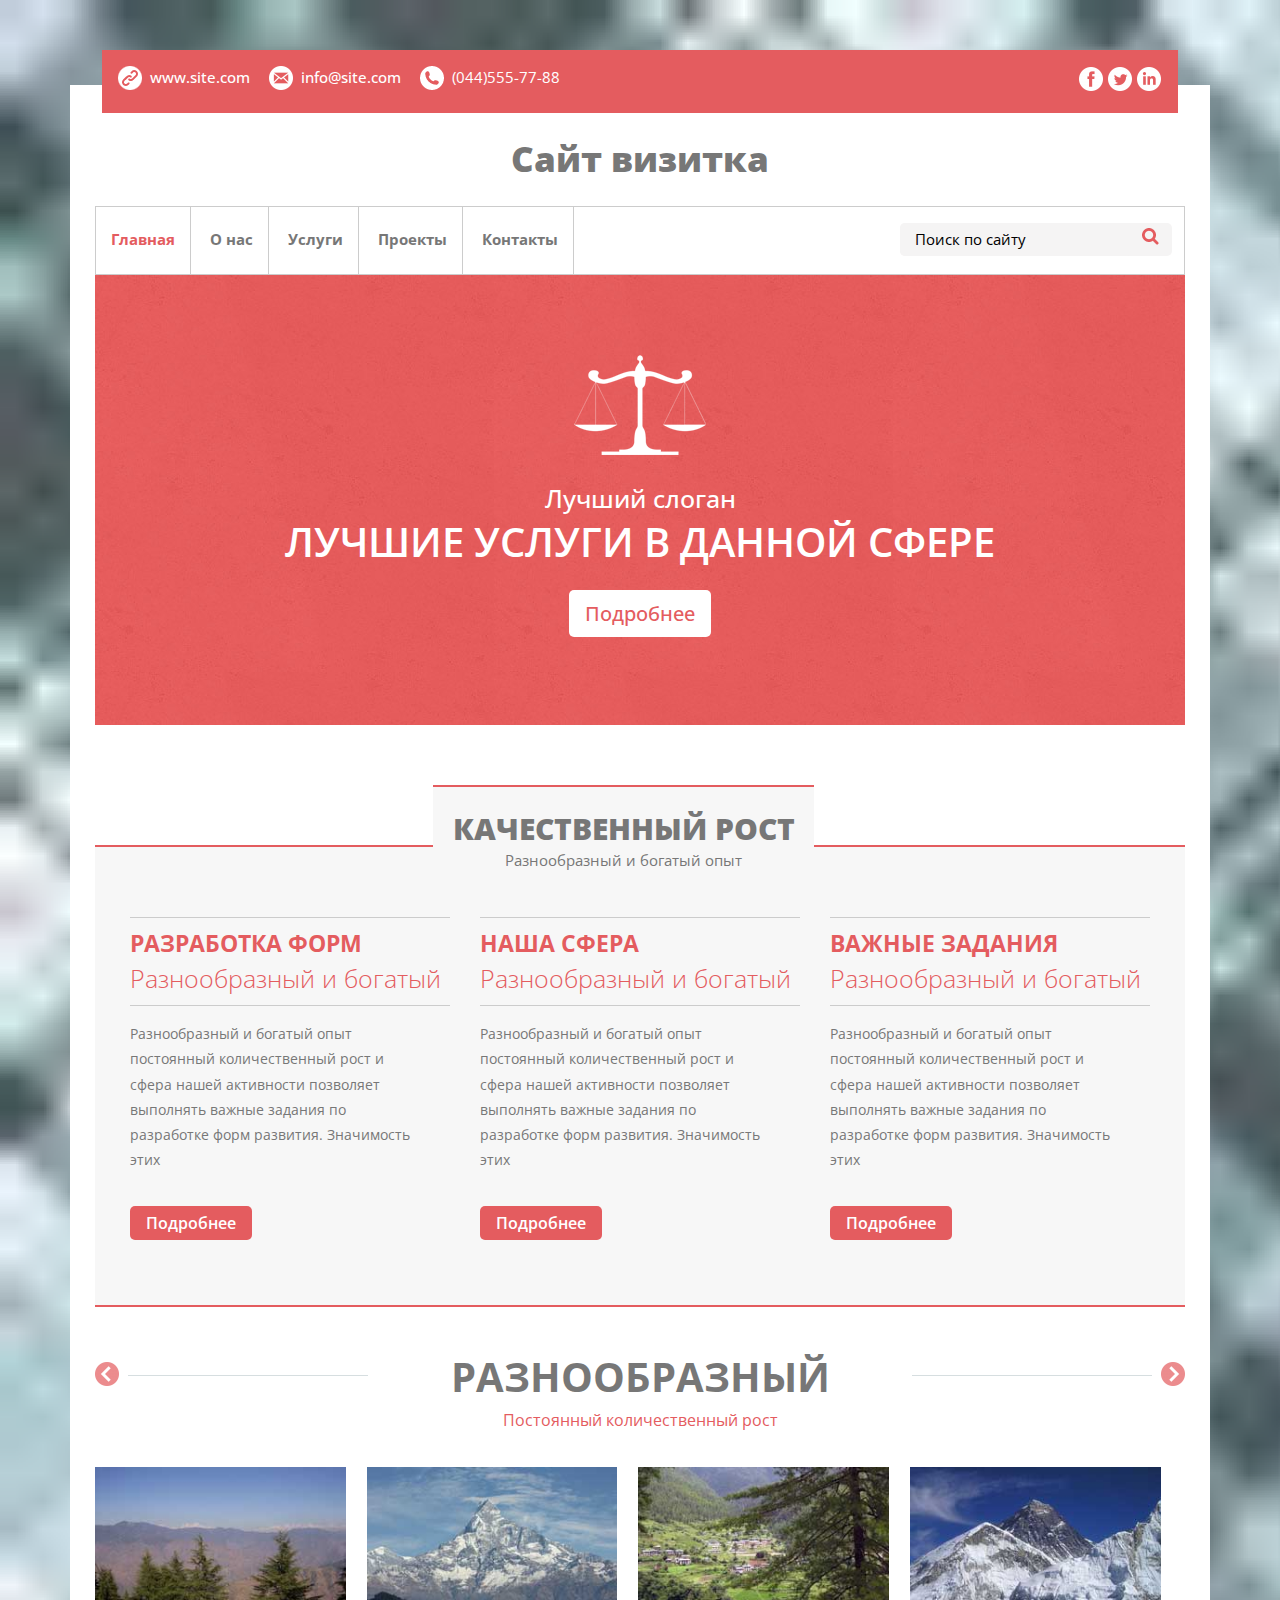
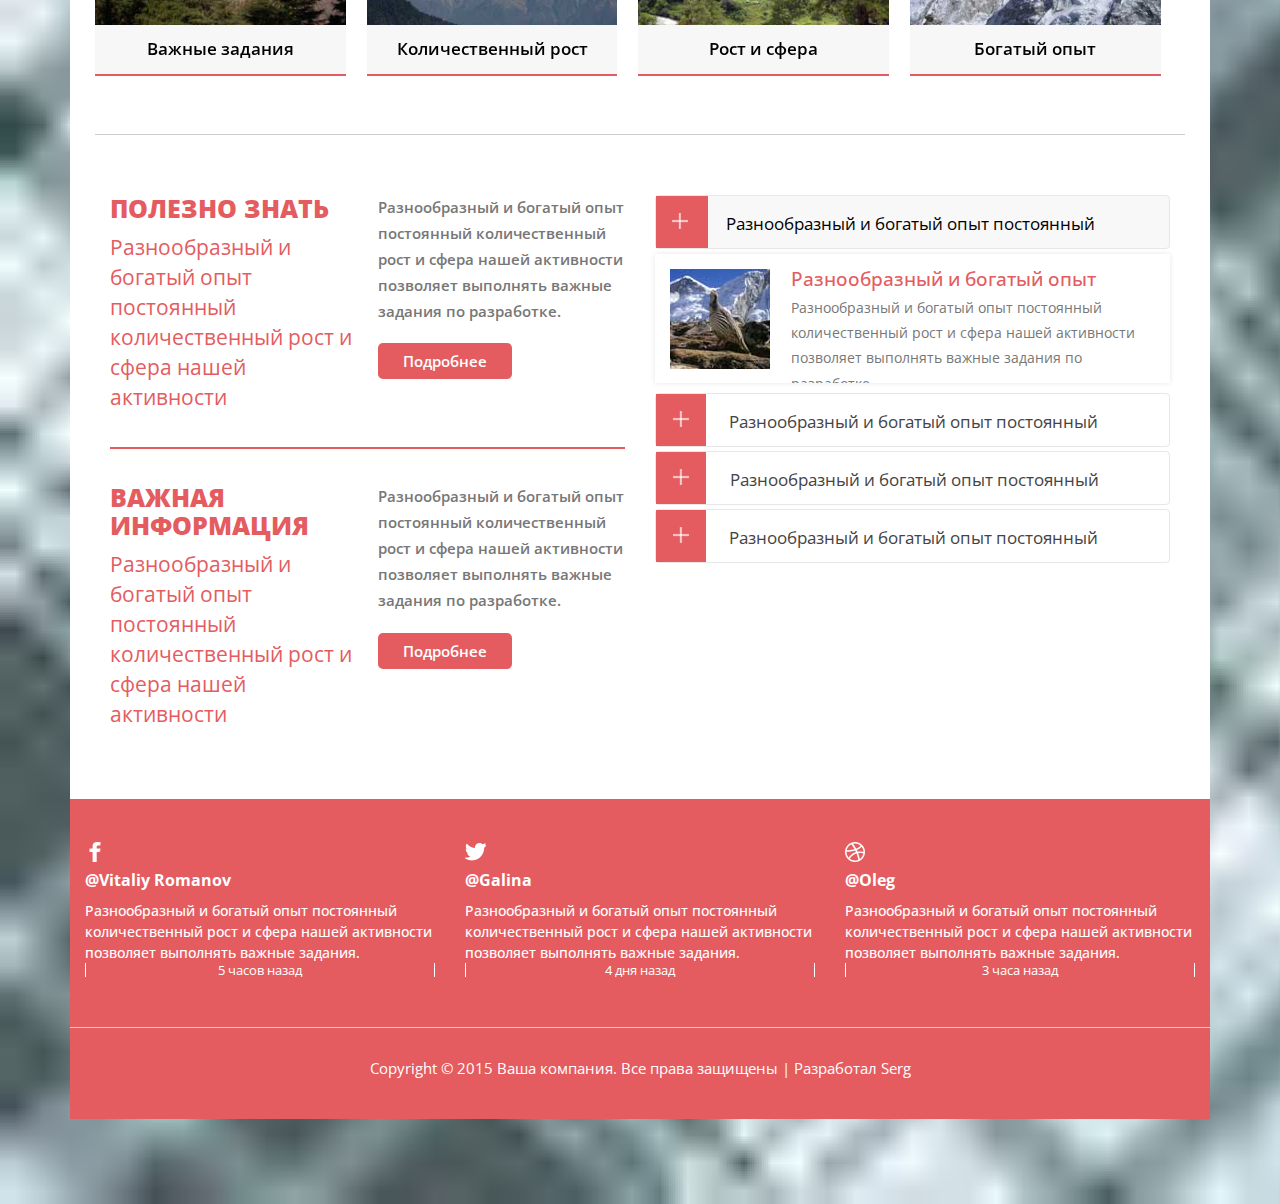
<file: index.html>
<!DOCTYPE HTML>
<html>
<head>
    <title>Сайт визитка</title>
    <meta name="viewport" content="width=device-width, initial-scale=1">
    <meta http-equiv="Content-Type" content="text/html; charset=utf-8"/>
    <meta name="author" content="Serg Sychyk"/>
    <link rel="icon" type="image/png" href="images/favicon.png">
    <link href="css/bootstrap.css" rel="stylesheet" type="text/css" media="all">
    <link href="css/style.css" rel="stylesheet" type="text/css" media="all"/>
    <link href='//fonts.googleapis.com/css?family=Open+Sans:300italic,400italic,600italic,700italic,800italic,400,300,600,700,800' rel='stylesheet' type='text/css'>
</head>
<body>
<div class="mother-grid">
    <div class="container">
        <div class="temp-padd">
            <div class="top-strip">
                <div class="address">
                    <ul>
                        <li><a href="#"><span class="link"> </span>www.site.com</a></li>
                        <li><a href="mailto:info@site.com"><span class="mes"> </span>info@site.com</a></li>
                        <li><span class="ph"> </span>(044)555-77-88</li>
                    </ul>
                </div>
                <div class="social-icons">
                    <ul>
                        <li><a href="#"> <span class="w-f"> </span></a></li>
                        <li><a href="#"> <span class="w-tw"> </span></a></li>
                        <li><a href="#"> <span class="w-in"> </span></a></li>
                    </ul>
                </div>
                <div class="clearfix"></div>
            </div>
            <div class="title-main">
                <a href="index.html"><h1>Сайт визитка</h1></a>
            </div>
            <div class="header">
                <div class="navg">
                    <span class="menu"> <img src="images/icon.png" alt=""/></span>
                    <ul class="res">
                        <li><a class="active" href="index.html">Главная</a></li>
                        <li><a href="about.html">О нас</a></li>
                        <li><a href="services.html">Услуги</a></li>
                        <li><a href="project.html">Проекты</a></li>
                        <li><a href="contact.html">Контакты</a></li>
                    </ul>
                </div>
                <div class="search">
                    <input type="text" value="Поиск по сайту" onfocus="this.value = '';"
                           onblur="if (this.value == '') {this.value = 'Поиск по сайту';}"/>
                    <input type="submit" value=""/>
                </div>
                <div class="clearfix"></div>
            </div>
            <div class="banner">
                <img src="images/logo.png" alt=""/>

                <h3>Лучший слоган</h3>

                <h2>ЛУЧШИЕ УСЛУГИ В ДАННОЙ СФЕРЕ</h2>

                <div class="banner-button">
                    <a href="#">Подробнее</a>
                </div>
            </div>
            <div class="nuncdig">
                <div class="nuncdig-main">
                    <div class="nunc-top">
                        <h3>КАЧЕСТВЕННЫЙ РОСТ</h3>

                        <p>Разнообразный и богатый опыт</p>
                    </div>
                    <div class="nunc-bott">
                        <div class="col-md-4 nunc-bott-grid">
                            <div class="headind-text">
                                <h3>РАЗРАБОТКА ФОРМ</h3>
                                <h4>Разнообразный и богатый</h4>
                            </div>
                            <p>Разнообразный и богатый опыт постоянный количественный рост и сфера нашей активности
                                позволяет выполнять важные задания по разработке форм развития. Значимость этих</p>

                            <div class="nunc-bwn">
                                <a href="#">Подробнее</a>
                            </div>
                        </div>
                        <div class="col-md-4 nunc-bott-grid">
                            <div class="headind-text">
                                <h3>НАША СФЕРА</h3>
                                <h4>Разнообразный и богатый</h4>
                            </div>
                            <p>Разнообразный и богатый опыт постоянный количественный рост и сфера нашей активности
                                позволяет выполнять важные задания по разработке форм развития. Значимость этих</p>

                            <div class="nunc-bwn">
                                <a href="#">Подробнее</a>
                            </div>
                        </div>
                        <div class="col-md-4 nunc-bott-grid">
                            <div class="headind-text">
                                <h3>ВАЖНЫЕ ЗАДАНИЯ</h3>
                                <h4>Разнообразный и богатый</h4>
                            </div>
                            <p>Разнообразный и богатый опыт постоянный количественный рост и сфера нашей активности
                                позволяет выполнять важные задания по разработке форм развития. Значимость этих</p>

                            <div class="nunc-bwn">
                                <a href="#">Подробнее</a>
                            </div>
                        </div>
                        <div class="clearfix"></div>
                    </div>
                </div>
            </div>
            <div id="top" class="callbacks_container">
                <div class="molli">
                    <div class="molli-top">
                        <span class="line-x"> </span>
                        <span class="line-y"> </span>

                        <h3>РАЗНООБРАЗНЫЙ</h3>

                        <p>Постоянный количественный рост</p>
                    </div>
                    <ul class="rslides" id="slider4">
                        <li>
                            <div class="molli-grids">
                                <img src="images/gd1.jpg" alt=""/>

                                <div class="molli-text">
                                    <h4>Важные задания</h4>
                                </div>
                            </div>
                            <div class="molli-grids">
                                <img src="images/gd2.jpg" alt=""/>

                                <div class="molli-text">
                                    <h4>Количественный рост</h4>
                                </div>
                            </div>
                            <div class="molli-grids">
                                <img src="images/gd3.jpg" alt=""/>

                                <div class="molli-text">
                                    <h4>Рост и сфера</h4>
                                </div>
                            </div>
                            <div class="molli-grids">
                                <img src="images/gd4.jpg" alt=""/>

                                <div class="molli-text">
                                    <h4>Богатый опыт</h4>
                                </div>
                            </div>
                        </li>
                        <li>
                            <div class="molli-grids">
                                <img src="images/gd2.jpg" alt=""/>

                                <div class="molli-text">
                                    <h4>Опыт постоянный</h4>
                                </div>
                            </div>
                            <div class="molli-grids">
                                <img src="images/gd3.jpg" alt=""/>

                                <div class="molli-text">
                                    <h4>Рост и сфера</h4>
                                </div>
                            </div>
                            <div class="molli-grids">
                                <img src="images/gd4.jpg" alt=""/>

                                <div class="molli-text">
                                    <h4>Богатый опыт</h4>
                                </div>
                            </div>
                            <div class="molli-grids">
                                <img src="images/gd1.jpg" alt=""/>

                                <div class="molli-text">
                                    <h4>Количественный рост</h4>
                                </div>
                            </div>
                        </li>
                        <li>
                            <div class="molli-grids">
                                <img src="images/gd3.jpg" alt=""/>

                                <div class="molli-text">
                                    <h4>Рост и сфера</h4>
                                </div>
                            </div>
                            <div class="molli-grids">
                                <img src="images/gd4.jpg" alt=""/>

                                <div class="molli-text">
                                    <h4>Богатый опыт</h4>
                                </div>
                            </div>
                            <div class="molli-grids">
                                <img src="images/gd1.jpg" alt=""/>

                                <div class="molli-text">
                                    <h4>Количественный рост</h4>
                                </div>
                            </div>
                            <div class="molli-grids">
                                <img src="images/gd2.jpg" alt=""/>

                                <div class="molli-text">
                                    <h4>Рост и сфера</h4>
                                </div>
                            </div>
                        </li>
                    </ul>
                </div>
                <div class="clearfix"></div>
            </div>
            <div class="clearfix"></div>
            <div class="info-grid">
                <div class="info-grid-main">
                    <div class="col-md-6 info-grid-left">
                        <div class="info-left-top">
                            <div class="info-heading">
                                <h3>ПОЛЕЗНО ЗНАТЬ</h3>

                                <p>Разнообразный и богатый опыт постоянный количественный рост и сфера нашей
                                    активности</p>
                            </div>
                            <div class="info-para">
                                <p>Разнообразный и богатый опыт постоянный количественный рост и сфера нашей активности
                                    позволяет выполнять важные задания по разработке. </p>

                                <div class="info-bwn">
                                    <a href="#">Подробнее</a>
                                </div>
                            </div>
                            <div class="clearfix"></div>
                        </div>
                        <div class="info-left-bottom">
                            <div class="info-heading">
                                <h3>ВАЖНАЯ ИНФОРМАЦИЯ</h3>

                                <p>Разнообразный и богатый опыт постоянный количественный рост и сфера нашей
                                    активности</p>
                            </div>
                            <div class="info-para">
                                <p>Разнообразный и богатый опыт постоянный количественный рост и сфера нашей активности
                                    позволяет выполнять важные задания по разработке. </p>

                                <div class="info-bwn">
                                    <a href="#">Подробнее</a>
                                </div>
                            </div>
                            <div class="clearfix"></div>
                        </div>
                    </div>
                    <div class="col-md-6 info-grid-right">
                        <div class="menu_vertical">
                            <section class="accordation_menu">
                                <div>
                                    <input id="label-1" name="lida" type="radio" checked/>
                                    <label for="label-1" id="item1"><i class="ferme"> </i><span class="m_5">Разнообразный и богатый опыт постоянный</span><i
                                            class="icon-plus-sign i-right1"></i><i class="icon-minus-sign i-right2"></i></label>

                                    <div class="content1" id="a1">
                                        <ul class="news_list">
                                            <li class="sml-img"></li>
                                            <li class="date_desc">
                                                <h3>Разнообразный и богатый опыт</h3>

                                                <p>Разнообразный и богатый опыт постоянный количественный рост и сфера
                                                    нашей активности
                                                    позволяет выполнять важные задания по разработке.</p>
                                            </li>
                                            <div class="clearfix"></div>
                                        </ul>
                                    </div>
                                </div>
                                <div>
                                    <input id="label-2" name="lida" type="radio"/>
                                    <label for="label-2" id="item2"><i class="icon-leaf" id="i2"></i>Разнообразный и
                                        богатый опыт постоянный<i class="icon-plus-sign i-right1"></i><i
                                                class="icon-minus-sign i-right2"></i></label>

                                    <div class="content1" id="a2">
                                        <ul class="news_list">
                                            <li class="sml-img"></li>
                                            <li class="date_desc">
                                                <h3>Разнообразный и богатый опыт</h3>

                                                <p>Разнообразный и богатый опыт постоянный количественный рост и сфера
                                                    нашей активности
                                                    позволяет выполнять важные задания по разработке.</p>
                                            </li>
                                            <div class="clearfix"></div>
                                        </ul>
                                    </div>
                                </div>
                                <div>
                                    <input id="label-3" name="lida" type="radio"/>
                                    <label for="label-3" id="item3"><i class="icon-trophy" id="i3"></i>Разнообразный и
                                        богатый опыт постоянный<i class="icon-plus-sign i-right1"></i><i
                                                class="icon-minus-sign i-right2"></i></label>

                                    <div class="content1" id="a3">
                                        <ul class="news_list">
                                            <li class="sml-img"></li>
                                            <li class="date_desc">
                                                <h3>Разнообразный и богатый опыт</h3>

                                                <p>Разнообразный и богатый опыт постоянный количественный рост и сфера
                                                    нашей активности
                                                    позволяет выполнять важные задания по разработке.</p>
                                            </li>
                                            <div class="clearfix"></div>
                                        </ul>
                                    </div>
                                </div>
                                <div>
                                    <input id="label-4" name="lida" type="radio"/>
                                    <label for="label-4" id="item4"><i class="icon-trophy" id="i4"></i>Разнообразный и
                                        богатый опыт постоянный<i class="icon-plus-sign i-right1"></i><i
                                                class="icon-minus-sign i-right2"></i></label>

                                    <div class="content1" id="a4">
                                        <ul class="news_list">
                                            <li class="sml-img"></li>
                                            <li class="date_desc">
                                                <h3>Разнообразный и богатый опыт</h3>

                                                <p>Разнообразный и богатый опыт постоянный количественный рост и сфера
                                                    нашей активности
                                                    позволяет выполнять важные задания по разработке.</p>
                                            </li>
                                            <div class="clearfix"></div>
                                        </ul>
                                    </div>
                                </div>
                        </div>
                    </div>
                    <div class="clearfix"></div>
                </div>
            </div>
        </div>
        <div class="footer">
            <div class="footer-main">
                <div class="footer-top">
                    <div class="col-md-4 footer-grid"><img src="images/ftr-fa.png" alt=""/><a href="#"><h3>@Vitaliy
                        Romanov</h3></a>

                        <p>Разнообразный и богатый опыт постоянный количественный рост и сфера нашей активности
                            позволяет выполнять важные задания.</p>
                        <h4>5 часов назад</h4>
                    </div>
                    <div class="col-md-4 footer-grid">
                        <img src="images/tw.png" alt=""/>
                        <a href="#"><h3>@Galina</h3></a>

                        <p>Разнообразный и богатый опыт постоянный количественный рост и сфера нашей активности
                            позволяет выполнять важные задания.</p>
                        <h4>4 дня назад</h4>
                    </div>
                    <div class="col-md-4 footer-grid">
                        <img src="images/drib.png" alt=""/>
                        <a href="#"><h3>@Oleg</h3></a>

                        <p>Разнообразный и богатый опыт постоянный количественный рост и сфера нашей активности
                            позволяет выполнять важные задания.</p>
                        <h4>3 часа назад</h4>
                    </div>
                    <div class="clearfix"></div>
                </div>
                <div class="footer-bottom">
                    <p>Copyright © 2015 Ваша компания. Все права защищены | Разработал <a
                            href="http://sychyk.com">Serg</a></p>
                </div>
            </div>
        </div>
    </div>
</div>
<script src="js/jquery.min.js"></script>
<script src="js/js.js"></script>
<script type="text/javascript" src="js/move-top.js"></script>
<script type="text/javascript" src="js/easing.js"></script>
<script src="js/responsiveslides.min.js"></script>
</body>
</html>
</file>
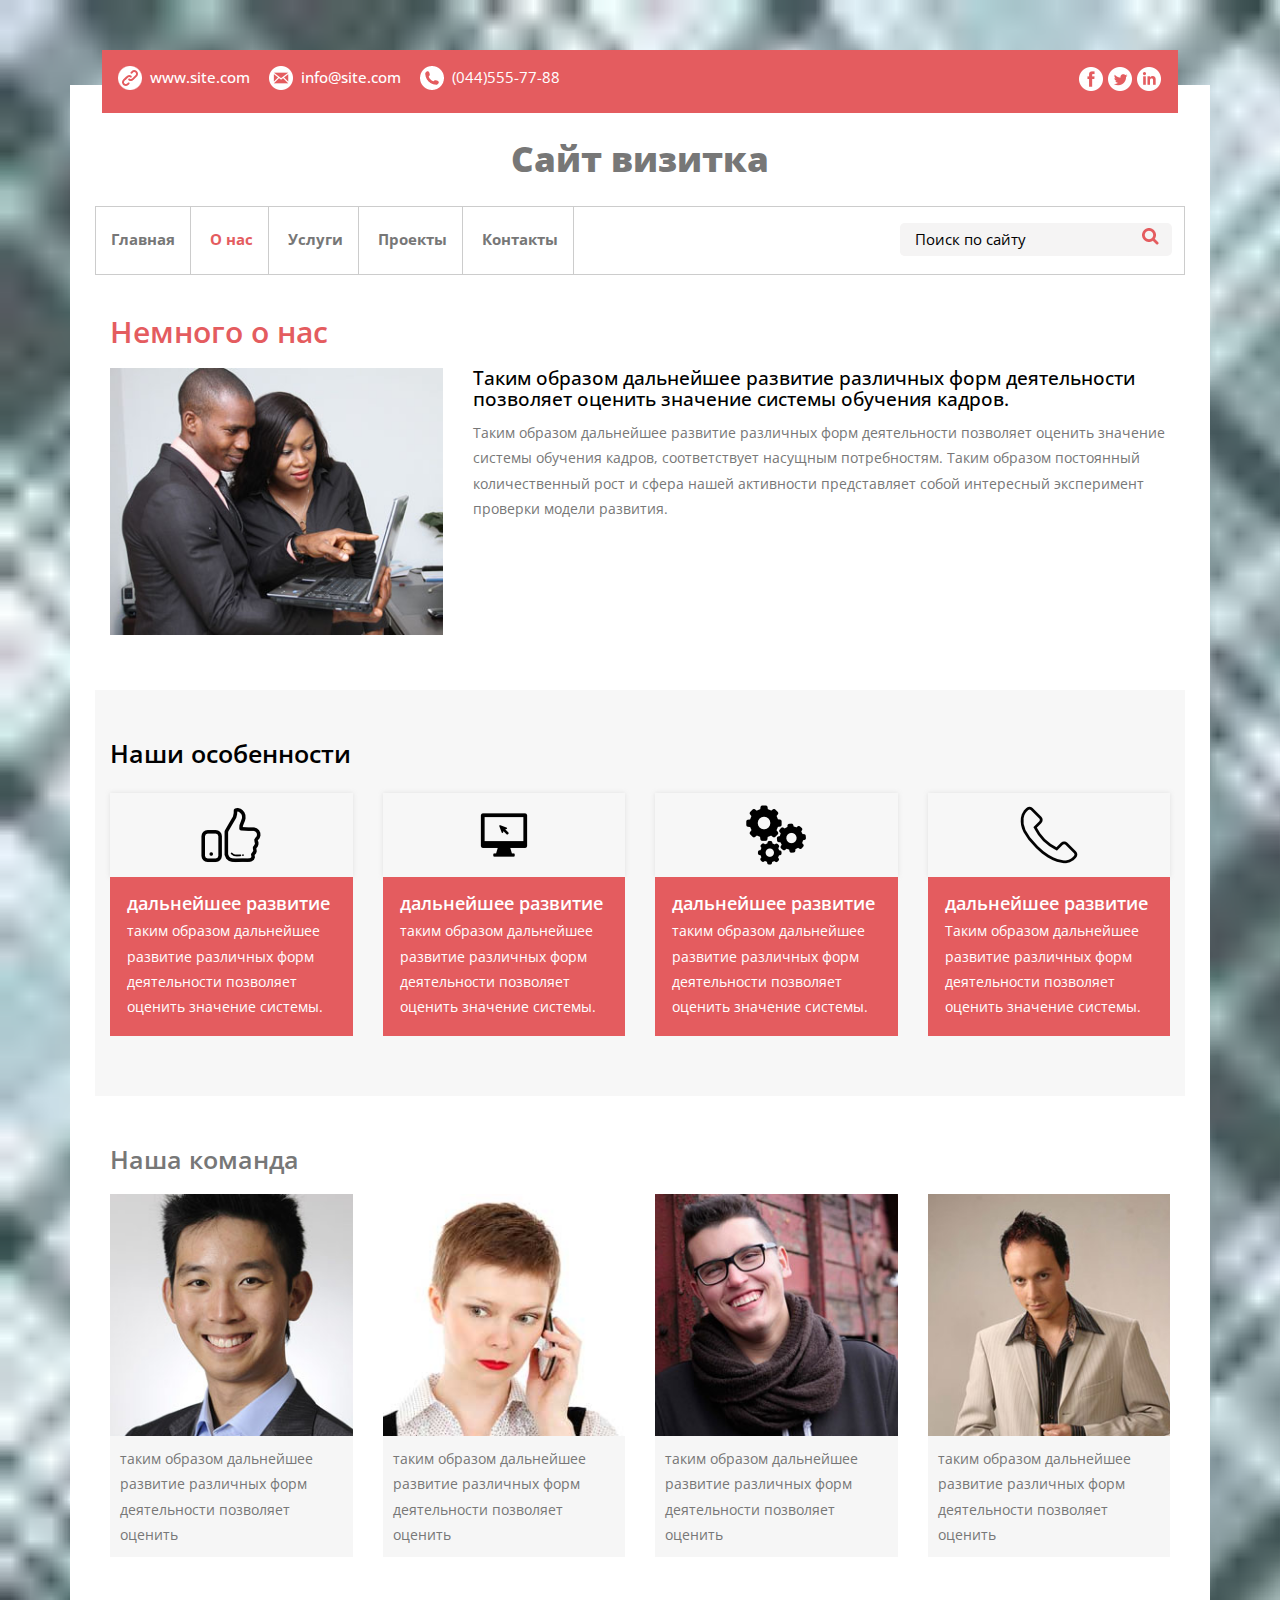
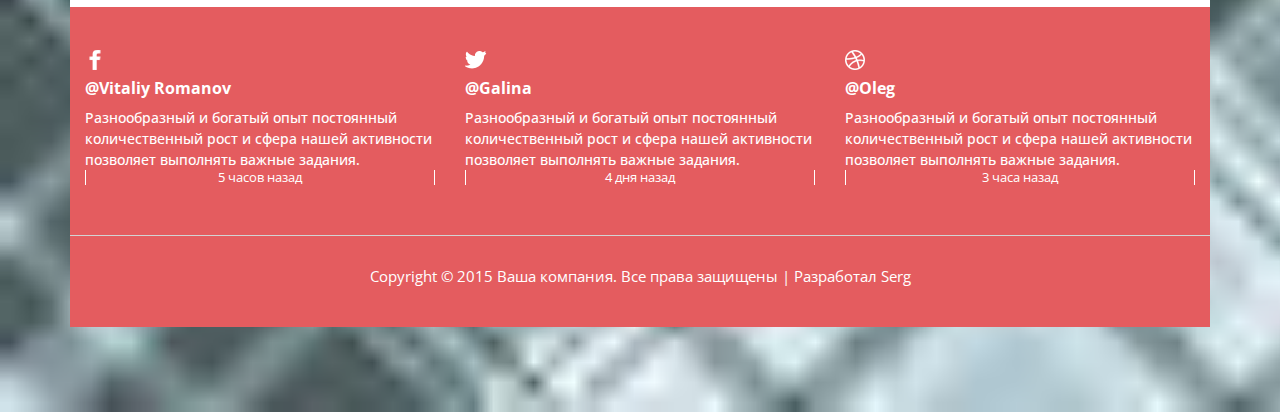
<file: about.html>
<!DOCTYPE HTML>
<html>
<head>
    <title>О нас | Сайт визитка</title>
    <meta name="viewport" content="width=device-width, initial-scale=1">
    <meta http-equiv="Content-Type" content="text/html; charset=utf-8"/>
    <meta name="author" content="Serg Sychyk"/>
    <link rel="icon" type="image/png" href="images/favicon.png">
    <link href="css/bootstrap.css" rel="stylesheet" type="text/css" media="all">
    <link href="css/style.css" rel="stylesheet" type="text/css" media="all"/>
    <link href='//fonts.googleapis.com/css?family=Open+Sans:300italic,400italic,600italic,700italic,800italic,400,300,600,700,800'
          rel='stylesheet' type='text/css'>
</head>
<body>
<div class="mother-grid">
    <div class="container">
        <div class="temp-padd">
            <div class="top-strip">
                <div class="address">
                    <ul>
                        <li><a href="#"><span class="link"> </span>www.site.com</a></li>
                        <li><a href="mailto:info@site.com"><span class="mes"> </span>info@site.com</a></li>
                        <li><span class="ph"> </span>(044)555-77-88</li>
                    </ul>
                </div>
                <div class="social-icons">
                    <ul>
                        <li><a href="#"> <span class="w-f"> </span></a></li>
                        <li><a href="#"> <span class="w-tw"> </span></a></li>
                        <li><a href="#"> <span class="w-in"> </span></a></li>
                    </ul>
                </div>
                <div class="clearfix"></div>
            </div>
            <div class="title-main">
                <a href="index.html"><h1>Сайт визитка</h1></a>
            </div>
            <div class="header">
                <div class="navg">
                    <span class="menu"> <img src="images/icon.png" alt=""/></span>
                    <ul class="res">
                        <li><a href="index.html">Главная</a></li>
                        <li><a class="active" href="about.html">О нас</a></li>
                        <li><a href="services.html">Услуги</a></li>
                        <li><a href="project.html">Проекты</a></li>
                        <li><a href="contact.html">Контакты</a></li>
                    </ul>
                </div>
                <div class="search">
                    <input type="text" value="Поиск по сайту" onfocus="this.value = '';"
                           onblur="if (this.value == '') {this.value = 'Поиск по сайту';}"/>
                    <input type="submit" value=""/>
                </div>
                <div class="clearfix"></div>
            </div>
            <div class="about">
                <div class="about-top">
                    <h3>Немного о нас</h3>

                    <div class="col-md-4 abouttop-left">
                        <a href="#"><img src="images/ab.jpg" alt=""/></a>
                    </div>
                    <div class="col-md-8 abouttop-right">
                        <h4><a href="#">Таким образом дальнейшее развитие различных форм деятельности позволяет оценить
                            значение системы обучения кадров.</a></h4>

                        <p>Таким образом дальнейшее развитие различных форм деятельности позволяет оценить значение
                            системы обучения кадров, соответствует насущным потребностям. Таким образом постоянный
                            количественный рост и сфера нашей активности представляет собой интересный эксперимент
                            проверки модели развития.</p>
                    </div>
                    <div class="clearfix"></div>
                </div>
                <div class="about-bottom">
                    <h3>Наши особенности</h3>

                    <div class="col-md-3 about-grids">
                        <div class="abgrid-top">
                            <img src="images/like.png" alt=""/>
                        </div>
                        <div class="abgrid-bottm">
                            <h4>дальнейшее развитие</h4>

                            <p>таким образом дальнейшее развитие различных форм деятельности позволяет оценить значение
                                системы.</p>
                        </div>
                    </div>
                    <div class="col-md-3 about-grids">
                        <div class="abgrid-top">
                            <img src="images/monitor.png" alt=""/>
                        </div>
                        <div class="abgrid-bottm">
                            <h4>дальнейшее развитие</h4>

                            <p>таким образом дальнейшее развитие различных форм деятельности позволяет оценить значение
                                системы.</p>
                        </div>
                    </div>
                    <div class="col-md-3 about-grids">
                        <div class="abgrid-top">
                            <img src="images/setting.png" alt=""/>
                        </div>
                        <div class="abgrid-bottm">
                            <h4>дальнейшее развитие</h4>

                            <p>таким образом дальнейшее развитие различных форм деятельности позволяет оценить значение
                                системы.</p>
                        </div>
                    </div>
                    <div class="col-md-3 about-grids">
                        <div class="abgrid-top">
                            <img src="images/call.png" alt=""/>
                        </div>
                        <div class="abgrid-bottm">
                            <h4>дальнейшее развитие</h4>

                            <p>Таким образом дальнейшее развитие различных форм деятельности позволяет оценить значение
                                системы.</p>
                        </div>
                    </div>
                    <div class="clearfix"></div>
                </div>
                <div class="clearfix"></div>
            </div>
            <div class="team">
                <h3>Наша команда</h3>

                <div class="col-md-3 team-grid">
                    <img src="images/t4.jpg" alt=""/>

                    <div class="team-bottom">
                        <p>таким образом дальнейшее развитие различных форм деятельности позволяет оценить</p>
                    </div>
                </div>
                <div class="col-md-3 team-grid">
                    <img src="images/t2.jpg" alt=""/>

                    <div class="team-bottom">
                        <p>таким образом дальнейшее развитие различных форм деятельности позволяет оценить</p>
                    </div>
                </div>
                <div class="col-md-3 team-grid">
                    <img src="images/t3.jpg" alt=""/>

                    <div class="team-bottom">
                        <p>таким образом дальнейшее развитие различных форм деятельности позволяет оценить</p>
                    </div>
                </div>
                <div class="col-md-3 team-grid">
                    <img src="images/t1.jpg" alt=""/>

                    <div class="team-bottom">
                        <p>таким образом дальнейшее развитие различных форм деятельности позволяет оценить</p>
                    </div>
                </div>
                <div class="clearfix"></div>
            </div>
        </div>
        <div class="footer">
            <div class="footer-main">
                <div class="footer-top">
                    <div class="col-md-4 footer-grid"><img src="images/ftr-fa.png" alt=""/><a href="#"><h3>@Vitaliy
                        Romanov</h3></a>

                        <p>Разнообразный и богатый опыт постоянный количественный рост и сфера нашей активности
                            позволяет выполнять важные задания.</p>
                        <h4>5 часов назад</h4>
                    </div>
                    <div class="col-md-4 footer-grid">
                        <img src="images/tw.png" alt=""/>
                        <a href="#"><h3>@Galina</h3></a>

                        <p>Разнообразный и богатый опыт постоянный количественный рост и сфера нашей активности
                            позволяет выполнять важные задания.</p>
                        <h4>4 дня назад</h4>
                    </div>
                    <div class="col-md-4 footer-grid">
                        <img src="images/drib.png" alt=""/>
                        <a href="#"><h3>@Oleg</h3></a>

                        <p>Разнообразный и богатый опыт постоянный количественный рост и сфера нашей активности
                            позволяет выполнять важные задания.</p>
                        <h4>3 часа назад</h4>
                    </div>
                    <div class="clearfix"></div>
                </div>
                <div class="footer-bottom">
                    <p>Copyright © 2015 Ваша компания. Все права защищены | Разработал <a
                            href="http://sychyk.com">Serg</a></p>
                </div>
            </div>
        </div>
    </div>
</div>
<script src="js/jquery.min.js"></script>
<script src="js/js.js"></script>
<script type="text/javascript" src="js/move-top.js"></script>
<script type="text/javascript" src="js/easing.js"></script>
<script src="js/responsiveslides.min.js"></script>
</body>
</html>
</file>
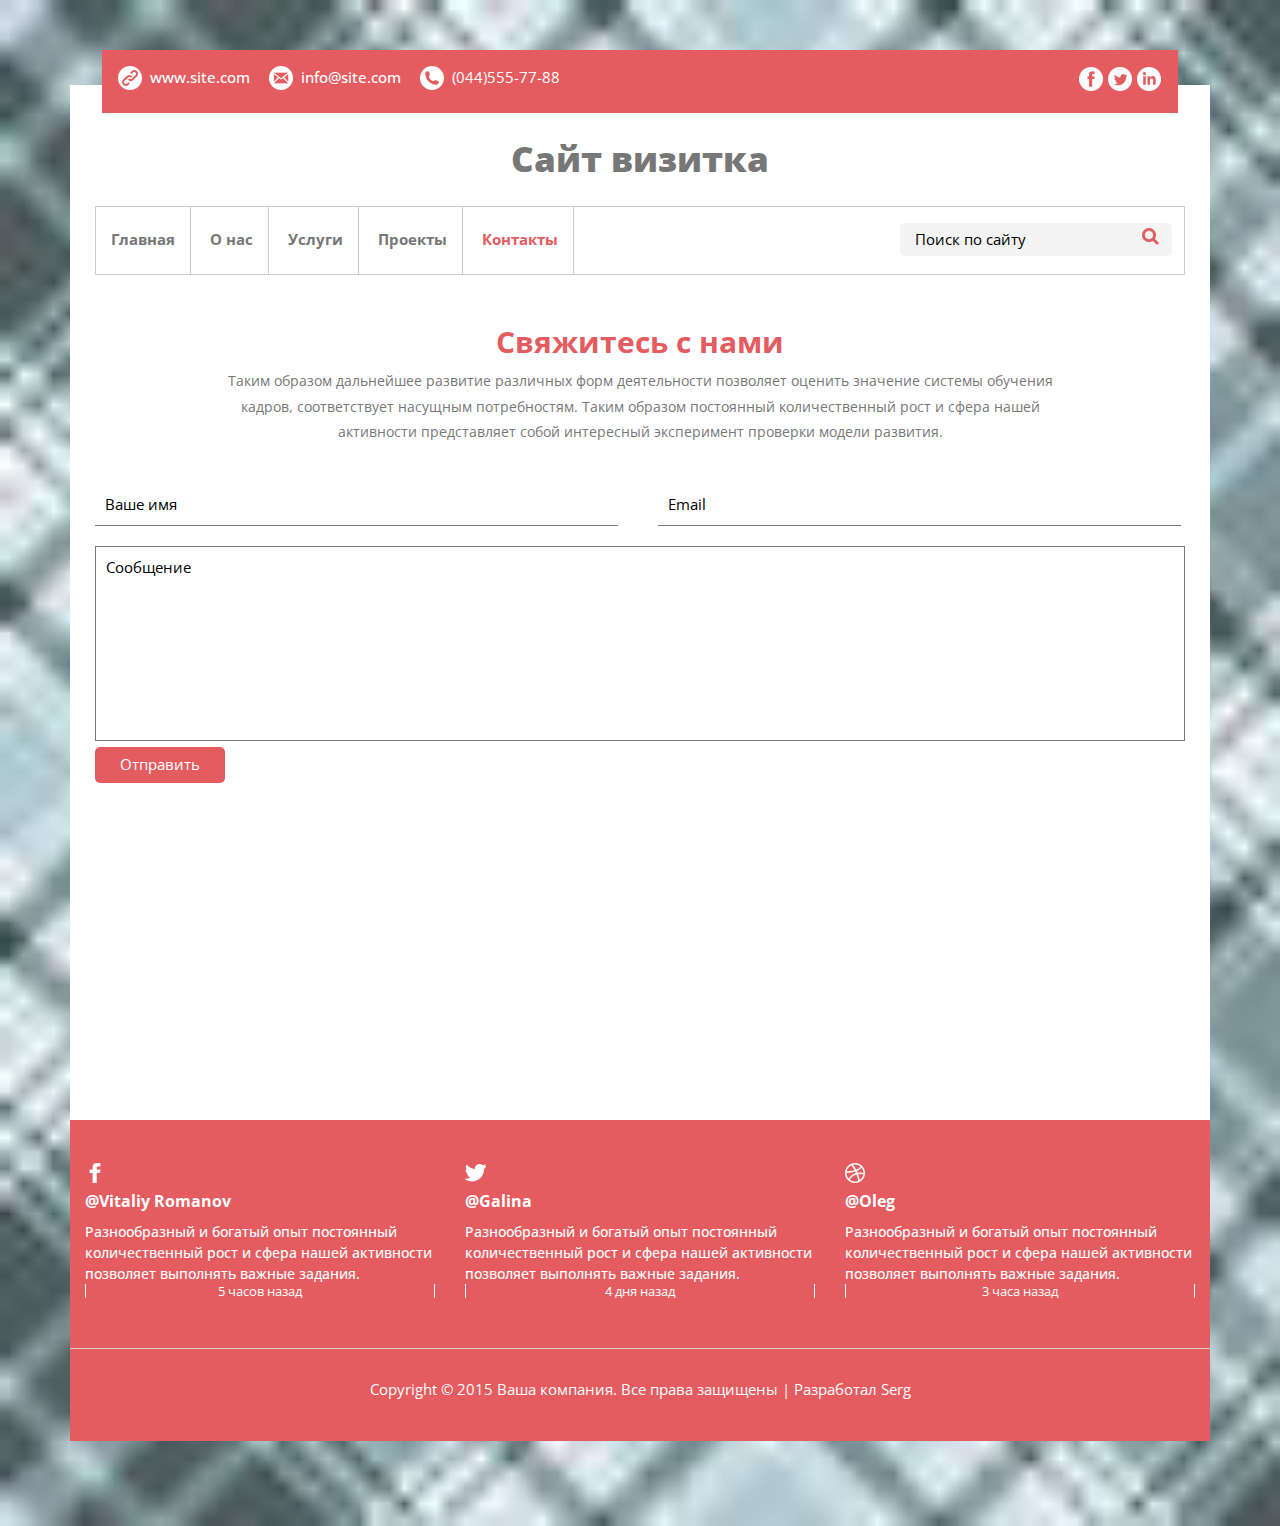
<file: contact.html>
<!DOCTYPE HTML>
<html>
<head>
	<title>Контакты | Сайт визитка</title>
	<meta name="viewport" content="width=device-width, initial-scale=1">
	<meta http-equiv="Content-Type" content="text/html; charset=utf-8"/>
	<meta name="author" content="Serg Sychyk"/>
	<link rel="icon" type="image/png" href="images/favicon.png">
	<link href="css/bootstrap.css" rel="stylesheet" type="text/css" media="all">
	<link href="css/style.css" rel="stylesheet" type="text/css" media="all"/>
	<link href='//fonts.googleapis.com/css?family=Open+Sans:300italic,400italic,600italic,700italic,800italic,400,300,600,700,800'
		  rel='stylesheet' type='text/css'>
</head>
<body>
<div class="mother-grid">
	<div class="container">
	  <div class="temp-padd">
		<div class="top-strip">
			<div class="address">
				<ul>
					<li><a href="#"><span class="link"> </span>www.site.com</a></li>
					<li><a href="mailto:info@site.com"><span class="mes"> </span>info@site.com</a></li>
					<li><span class="ph"> </span>(044)555-77-88</li>
				</ul>
			</div>
			<div class="social-icons">
				<ul>
					<li><a href="#"> <span class="w-f"> </span></a></li>
                   <li><a href="#"> <span class="w-tw"> </span></a></li>
                   <li><a href="#"> <span class="w-in"> </span></a></li>
				</ul>
			</div>
		  <div class="clearfix"> </div>
   </div>
<div class="title-main">
			<a href="index.html"><h1>Сайт визитка</h1></a>
</div>
<div class="header">
			<div class="navg">
				<span class="menu"> <img src="images/icon.png" alt=""/></span>
				<ul class="res">
					<li><a href="index.html">Главная</a></li>
					<li><a href="about.html">О нас</a></li>
					<li><a href="services.html">Услуги</a></li>
					<li><a href="project.html">Проекты</a></li>
					<li><a class="active" href="contact.html">Контакты</a></li>
				</ul>
			</div>
			<div class="search">
				<input type="text" value="Поиск по сайту" onfocus="this.value = '';"
					   onblur="if (this.value == '') {this.value = 'Поиск по сайту';}"/>
				<input type="submit" value=""/>
			</div>
			<div class="clearfix"> </div>
  </div>
<div class="contact">
	<div class="contact-top">
		<h3>Свяжитесь с нами</h3>
		<p>Таким образом дальнейшее развитие различных форм деятельности позволяет оценить значение
			системы обучения кадров, соответствует насущным потребностям. Таким образом постоянный
			количественный рост и сфера нашей активности представляет собой интересный эксперимент
			проверки модели развития.</p>
	</div>
	<div class="contact-bottom">
	 <form>
		<input type="text" value="Ваше имя" onfocus="this.value = '';" onblur="if (this.value == '') {this.value = 'Ваше имя';}"/>
		<input type="text" class="no-mar" value="Email" onfocus="this.value = '';" onblur="if (this.value == '') {this.value = 'Email';}"/>
		<textarea onfocus="this.value = '';" onblur="if (this.value == '') {this.value = 'Сообщение';}"/>Сообщение</textarea>
		<input type="submit" value="Отправить" />
	</form>	
	</div>
	<div class="clearfix"></div>
</div>
<div class="map">
		 <iframe src="https://www.google.com/maps/embed?pb=!1m18!1m12!1m3!1d2769003.243586543!2d28.454324172908027!3d50.22964630275693!2m3!1f0!2f0!3f0!3m2!1i1024!2i768!4f13.1!3m3!1m2!1s0x40d4cf4ee15a4505%3A0x764931d2170146fe!2z0JrQuNC10LIsIDAyMDAw!5e0!3m2!1sru!2sua!4v1445946383728"  frameborder="0" style="border:0"> </iframe>
</div>
</div>
		<div class="footer">
			<div class="footer-main">
				<div class="footer-top">
					<div class="col-md-4 footer-grid"><img src="images/ftr-fa.png" alt=""/><a href="#"><h3>@Vitaliy
						Romanov</h3></a>

						<p>Разнообразный и богатый опыт постоянный количественный рост и сфера нашей активности
							позволяет выполнять важные задания.</p>
						<h4>5 часов назад</h4>
					</div>
					<div class="col-md-4 footer-grid">
						<img src="images/tw.png" alt=""/>
						<a href="#"><h3>@Galina</h3></a>

						<p>Разнообразный и богатый опыт постоянный количественный рост и сфера нашей активности
							позволяет выполнять важные задания.</p>
						<h4>4 дня назад</h4>
					</div>
					<div class="col-md-4 footer-grid">
						<img src="images/drib.png" alt=""/>
						<a href="#"><h3>@Oleg</h3></a>

						<p>Разнообразный и богатый опыт постоянный количественный рост и сфера нашей активности
							позволяет выполнять важные задания.</p>
						<h4>3 часа назад</h4>
					</div>
					<div class="clearfix"></div>
				</div>
				<div class="footer-bottom">
					<p>Copyright © 2015 Ваша компания. Все права защищены | Разработал <a
							href="http://sychyk.com">Serg</a></p>
				</div>
			</div>
		</div>
   </div>
  </div>
<script src="js/jquery.min.js"></script>
<script src="js/js.js"></script>
<script type="text/javascript" src="js/move-top.js"></script>
<script type="text/javascript" src="js/easing.js"></script>
<script src="js/responsiveslides.min.js"></script>
</body>
</html>
</file>
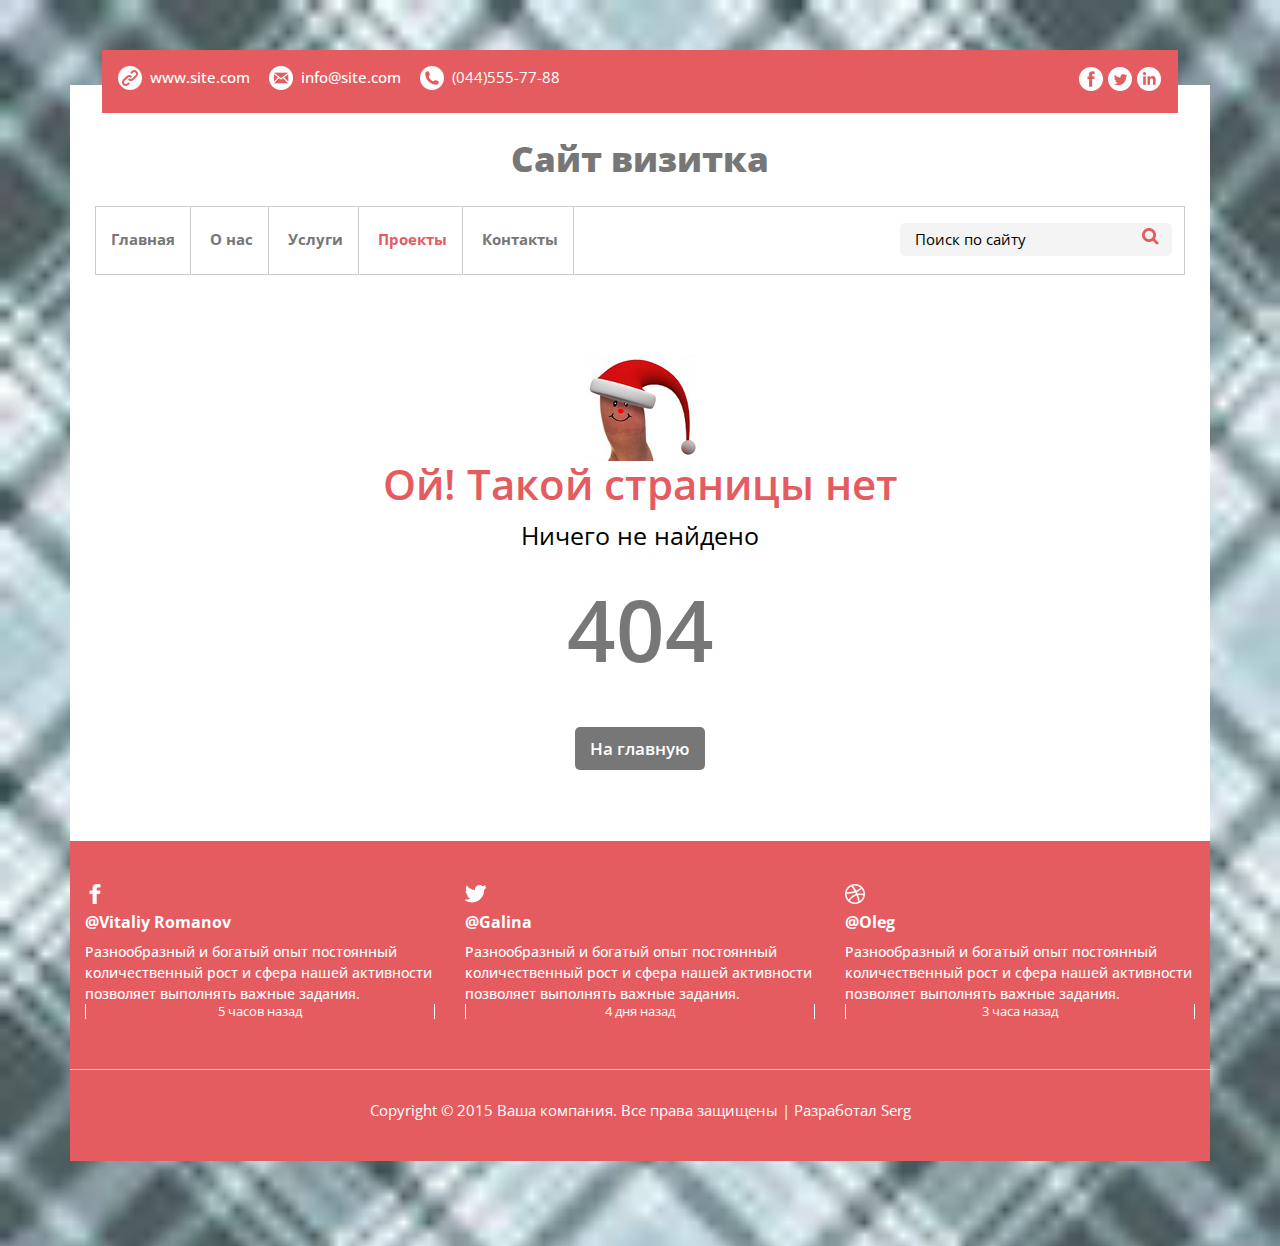
<file: project.html>
<!DOCTYPE HTML>
<html>
<head>
	<title>Услуги | Сайт визитка</title>
	<meta name="viewport" content="width=device-width, initial-scale=1">
	<meta http-equiv="Content-Type" content="text/html; charset=utf-8"/>
	<meta name="author" content="Serg Sychyk"/>
	<link rel="icon" type="image/png" href="images/favicon.png">
	<link href="css/bootstrap.css" rel="stylesheet" type="text/css" media="all">
	<link href="css/style.css" rel="stylesheet" type="text/css" media="all"/>
	<link href='//fonts.googleapis.com/css?family=Open+Sans:300italic,400italic,600italic,700italic,800italic,400,300,600,700,800'
		  rel='stylesheet' type='text/css'>
</head>
<body>
<div class="mother-grid">
	<div class="container">
	  <div class="temp-padd">
		<div class="top-strip">
			<div class="address">
				<ul>
					<li><a href="#"><span class="link"> </span>www.site.com</a></li>
					<li><a href="mailto:info@site.com"><span class="mes"> </span>info@site.com</a></li>
					<li><span class="ph"> </span>(044)555-77-88</li>
				</ul>
			</div>
			<div class="social-icons">
				<ul>
					<li><a href="#"> <span class="w-f"> </span></a></li>
                   <li><a href="#"> <span class="w-tw"> </span></a></li>
                   <li><a href="#"> <span class="w-in"> </span></a></li>
				</ul>
			</div>
		  <div class="clearfix"> </div>
   </div>
<div class="title-main">
			<a href="index.html"><h1>Сайт визитка</h1></a>
</div>
<div class="header">
			<div class="navg">
				<span class="menu"> <img src="images/icon.png" alt=""/></span>
				<ul class="res">
					<li><a href="index.html">Главная</a></li>
					<li><a href="about.html">О нас</a></li>
					<li><a href="services.html">Услуги</a></li>
					<li><a class="active" href="project.html">Проекты</a></li>
					<li><a href="contact.html">Контакты</a></li>
				</ul>
			</div>
			<div class="search">
				<input type="text" value="Поиск по сайту" onfocus="this.value = '';"
					   onblur="if (this.value == '') {this.value = 'Поиск по сайту';}"/>
				<input type="submit" value=""/>
			</div>
			<div class="clearfix"> </div>
  </div>
<div class="project">
	<img src="images/hand.jpg" alt=""/>
	<h3>Ой! Такой страницы нет</h3>
	<p>Ничего не найдено</p>
	<h4>404</h4>
	<div class="proj-bwn">
		<a href="index.html">На главную</a>
	</div>
</div>
</div>
		<div class="footer">
			<div class="footer-main">
				<div class="footer-top">
					<div class="col-md-4 footer-grid"><img src="images/ftr-fa.png" alt=""/><a href="#"><h3>@Vitaliy
						Romanov</h3></a>

						<p>Разнообразный и богатый опыт постоянный количественный рост и сфера нашей активности
							позволяет выполнять важные задания.</p>
						<h4>5 часов назад</h4>
					</div>
					<div class="col-md-4 footer-grid">
						<img src="images/tw.png" alt=""/>
						<a href="#"><h3>@Galina</h3></a>

						<p>Разнообразный и богатый опыт постоянный количественный рост и сфера нашей активности
							позволяет выполнять важные задания.</p>
						<h4>4 дня назад</h4>
					</div>
					<div class="col-md-4 footer-grid">
						<img src="images/drib.png" alt=""/>
						<a href="#"><h3>@Oleg</h3></a>

						<p>Разнообразный и богатый опыт постоянный количественный рост и сфера нашей активности
							позволяет выполнять важные задания.</p>
						<h4>3 часа назад</h4>
					</div>
					<div class="clearfix"></div>
				</div>
				<div class="footer-bottom">
					<p>Copyright © 2015 Ваша компания. Все права защищены | Разработал <a
							href="http://sychyk.com">Serg</a></p>
				</div>
			</div>
		</div>
   </div>
  </div>
<script src="js/jquery.min.js"></script>
<script src="js/js.js"></script>
<script type="text/javascript" src="js/move-top.js"></script>
<script type="text/javascript" src="js/easing.js"></script>
<script src="js/responsiveslides.min.js"></script>
</body>
</html>
</file>
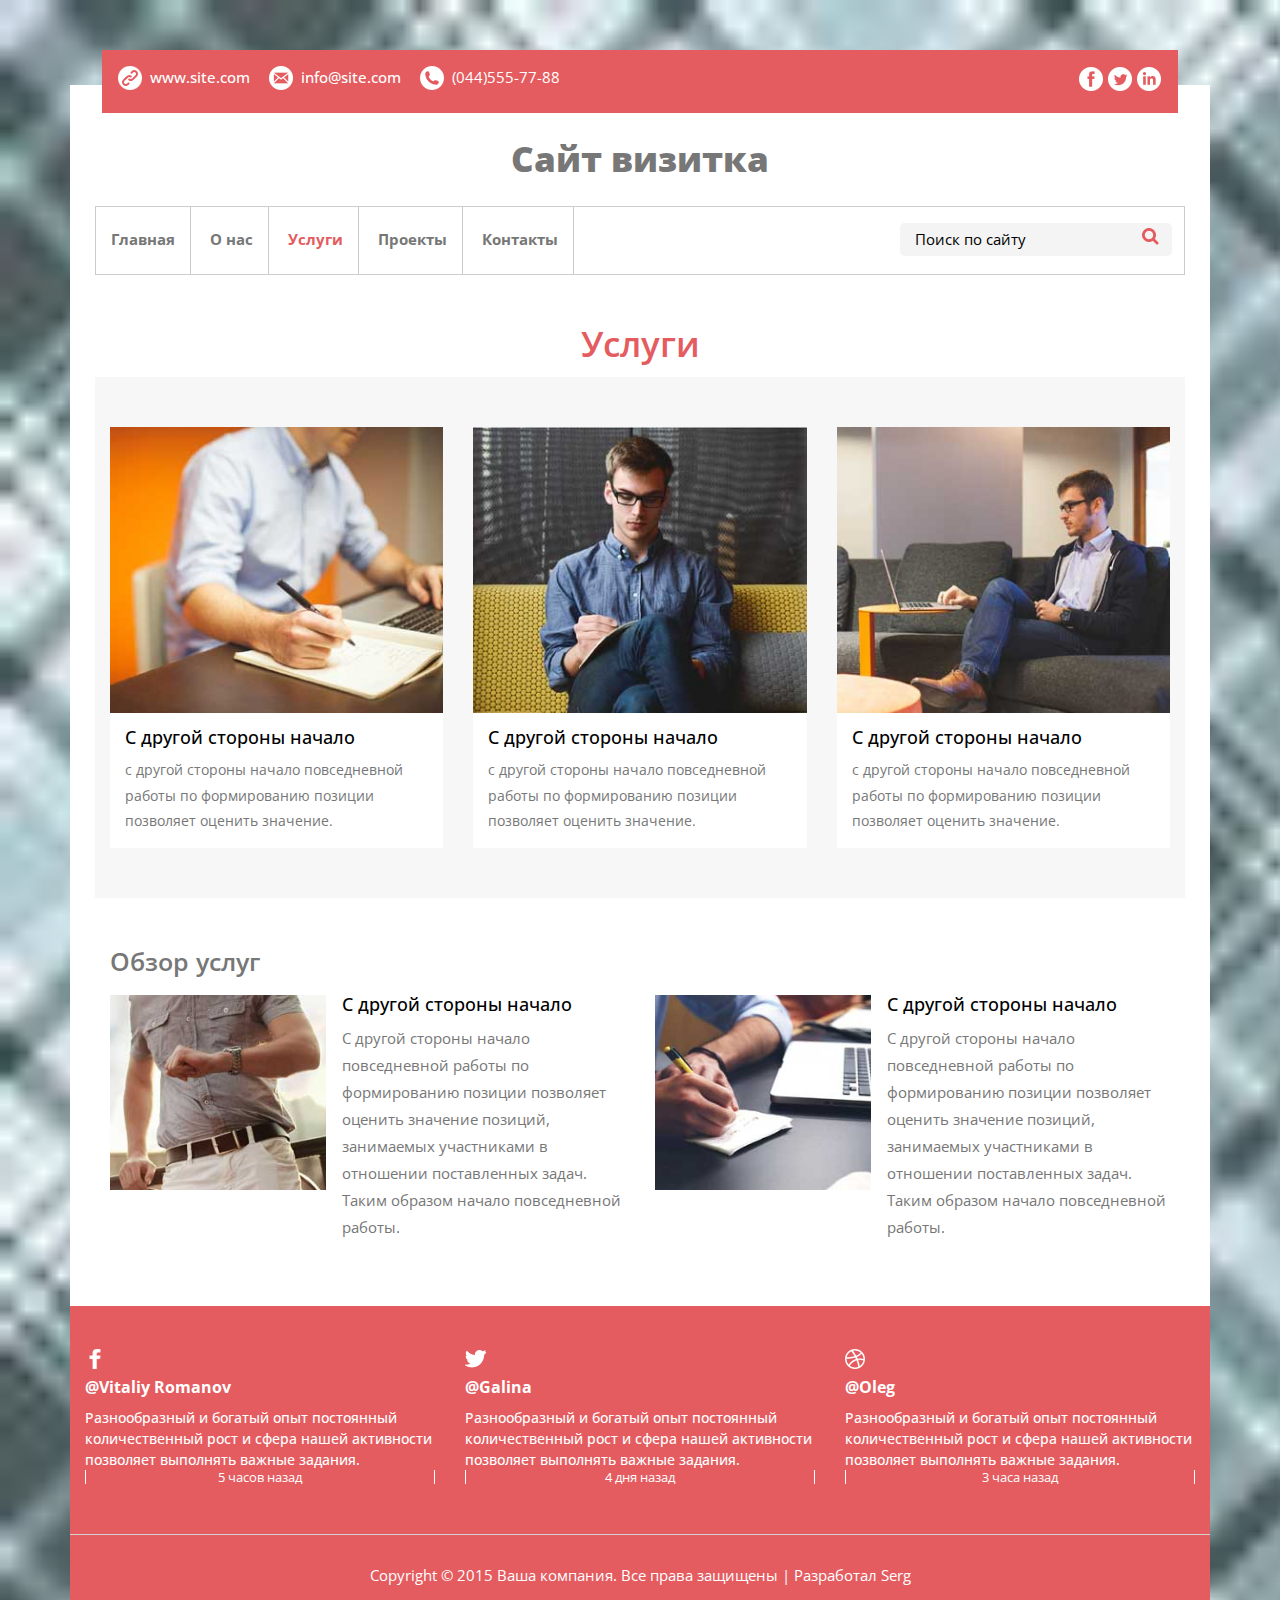
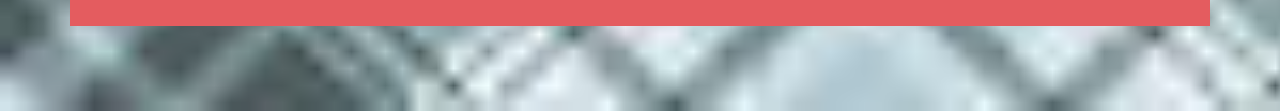
<file: services.html>
<!DOCTYPE HTML>
<html>
<head>
    <title>Услуги | Сайт визитка</title>
    <meta name="viewport" content="width=device-width, initial-scale=1">
    <meta http-equiv="Content-Type" content="text/html; charset=utf-8"/>
    <meta name="author" content="Serg Sychyk"/>
    <link rel="icon" type="image/png" href="images/favicon.png">
    <link href="css/bootstrap.css" rel="stylesheet" type="text/css" media="all">
    <link href="css/style.css" rel="stylesheet" type="text/css" media="all"/>
    <link href='//fonts.googleapis.com/css?family=Open+Sans:300italic,400italic,600italic,700italic,800italic,400,300,600,700,800'
          rel='stylesheet' type='text/css'>
</head>
<body>
<div class="mother-grid">
    <div class="container">
        <div class="temp-padd">
            <div class="top-strip">
                <div class="address">
                    <ul>
                        <li><a href="#"><span class="link"> </span>www.site.com</a></li>
                        <li><a href="mailto:info@site.com"><span class="mes"> </span>info@site.com</a></li>
                        <li><span class="ph"> </span>(044)555-77-88</li>
                    </ul>
                </div>
                <div class="social-icons">
                    <ul>
                        <li><a href="#"> <span class="w-f"> </span></a></li>
                        <li><a href="#"> <span class="w-tw"> </span></a></li>
                        <li><a href="#"> <span class="w-in"> </span></a></li>
                    </ul>
                </div>
                <div class="clearfix"></div>
            </div>
            <div class="title-main">
                <a href="index.html"><h1>Сайт визитка</h1></a>
            </div>
            <div class="header">
                <div class="navg">
                    <span class="menu"> <img src="images/icon.png" alt=""/></span>
                    <ul class="res">
                        <li><a href="index.html">Главная</a></li>
                        <li><a href="about.html">О нас</a></li>
                        <li><a class="active" href="services.html">Услуги</a></li>
                        <li><a href="project.html">Проекты</a></li>
                        <li><a href="contact.html">Контакты</a></li>
                    </ul>
                </div>
                <div class="search">
                    <input type="text" value="Поиск по сайту" onfocus="this.value = '';"
                           onblur="if (this.value == '') {this.value = 'Поиск по сайту';}"/>
                    <input type="submit" value=""/>
                </div>
                <div class="clearfix"></div>
            </div>
            <div class="service">
                <h4>Услуги</h4>

                <div class="service-top">
                    <div class="col-md-4 service-grid">
                        <a href="#"><img src="images/s1.jpg" alt=""/></a>

                        <div class="service-gd-bott">
                            <h3><a href="#">С другой стороны начало</a></h3>

                            <p>с другой стороны начало повседневной работы по формированию позиции позволяет оценить
                                значение.</p>
                        </div>
                    </div>
                    <div class="col-md-4 service-grid">
                        <a href="#"><img src="images/s3.jpg" alt=""/></a>

                        <div class="service-gd-bott">
                            <h3><a href="#">С другой стороны начало</a></h3>

                            <p>с другой стороны начало повседневной работы по формированию позиции позволяет оценить
                                значение.</p>
                        </div>
                    </div>
                    <div class="col-md-4 service-grid">
                        <a href="#"><img src="images/s2.jpg" alt=""/></a>

                        <div class="service-gd-bott">
                            <h3><a href="#">С другой стороны начало</a></h3>

                            <p>с другой стороны начало повседневной работы по формированию позиции позволяет оценить
                                значение.</p>
                        </div>
                    </div>
                    <div class="clearfix"></div>
                </div>
                <div class="service-bottom">
                    <h5>Обзор услуг</h5>

                    <div class="col-md-6 servicebott-left">
                        <div class="ser-img">
                            <a href="#"><img src="images/sm1.jpg" alt=""/></a>
                        </div>
                        <div class="ser-text">
                            <h3><a href="#">С другой стороны начало</a></h3>

                            <p>С другой стороны начало повседневной работы по формированию позиции позволяет оценить
                                значение позиций, занимаемых участниками в отношении поставленных задач. Таким образом
                                начало повседневной работы.</p>
                        </div>
                        <div class="clearfix"></div>
                    </div>
                    <div class="col-md-6 servicesbott-right">
                        <div class="ser-img">
                            <a href="#"><img src="images/sm2.jpg" alt=""/></a>
                        </div>
                        <div class="ser-text">
                            <h3><a href="#">С другой стороны начало</a></h3>

                            <p>С другой стороны начало повседневной работы по формированию позиции позволяет оценить
                                значение позиций, занимаемых участниками в отношении поставленных задач. Таким образом
                                начало повседневной работы.</p>
                        </div>
                        <div class="clearfix"></div>
                    </div>
                    <div class="clearfix"></div>
                </div>
            </div>
        </div>
        <div class="footer">
            <div class="footer-main">
                <div class="footer-top">
                    <div class="col-md-4 footer-grid"><img src="images/ftr-fa.png" alt=""/><a href="#"><h3>@Vitaliy
                        Romanov</h3></a>

                        <p>Разнообразный и богатый опыт постоянный количественный рост и сфера нашей активности
                            позволяет выполнять важные задания.</p>
                        <h4>5 часов назад</h4>
                    </div>
                    <div class="col-md-4 footer-grid">
                        <img src="images/tw.png" alt=""/>
                        <a href="#"><h3>@Galina</h3></a>

                        <p>Разнообразный и богатый опыт постоянный количественный рост и сфера нашей активности
                            позволяет выполнять важные задания.</p>
                        <h4>4 дня назад</h4>
                    </div>
                    <div class="col-md-4 footer-grid">
                        <img src="images/drib.png" alt=""/>
                        <a href="#"><h3>@Oleg</h3></a>

                        <p>Разнообразный и богатый опыт постоянный количественный рост и сфера нашей активности
                            позволяет выполнять важные задания.</p>
                        <h4>3 часа назад</h4>
                    </div>
                    <div class="clearfix"></div>
                </div>
                <div class="footer-bottom">
                    <p>Copyright © 2015 Ваша компания. Все права защищены | Разработал <a
                            href="http://sychyk.com">Serg</a></p>
                </div>
            </div>
        </div>
    </div>
</div>
<script src="js/jquery.min.js"></script>
<script src="js/js.js"></script>
<script type="text/javascript" src="js/move-top.js"></script>
<script type="text/javascript" src="js/easing.js"></script>
<script src="js/responsiveslides.min.js"></script>
</body>
</html>
</file>
<file: css/style.css>
h4, h5, h6,
h1, h2, h3 {margin-top: 0;}
ul, ol {margin: 0;}
p {margin: 0;}
html, body{
 font-family: 'Open Sans', sans-serif;
   font-size: 100%;
   background:#fff; 
}
/*--top nav start here--*/
.mother-grid {
	padding: 85px 0px;
	background: url(../images/bg.jpg) repeat;
	background-size: cover;
	-webkit-background-size:cover;
	-moz-background-size:cover;
	-o-background-size:cover;
	-ms-background-size:cove;
	position: relative;
}
.temp-padd {
	background: #fff;
	padding: 0px 25px;
}
.top-strip {
	padding: 16px 16px;
	background: #e45c5f;
	position: absolute;
	width: 65%;
	top: 50px;
	left: 18%;
}
span.menu{
	display:none;
}
.address {
	float: left;
}
.social-icons {
	float: right;
}
.address ul {
	padding: 0px;
	list-style: none;
}
.address ul li {
	display: inline-block;
	margin:0px 15px 0px 0px;
	color: #fff;
	vertical-align: top;
	font-size: 15px;
}
.address ul li a {
	font-size: 15px;
	font-weight: 500;
	color: #fff;
	transition: 0.5s all;
 -webkit-transition: 0.5s all;
 -moz-transition:  0.5s all;
 -o-transition:  0.5s all;
}
.address ul li a:hover{
	text-decoration:none;
	color: #000;
	
}
span.link {
	background: url(../images/link.png)no-repeat;
	width: 25px;
	height: 25px;
	display: inline-block;
	padding: 0px 16px;
	    vertical-align: middle;
}
span.mes {
	background: url(../images/mes.png)no-repeat;
	width: 25px;
	height: 25px;
	display: inline-block;
	padding: 0px 16px;
	    vertical-align: middle;
}
span.ph {
	background: url(../images/ph.png)no-repeat;
	width: 25px;
	height: 25px;
	display: inline-block;
	padding: 0px 16px;
	    vertical-align: middle;
}
.social-icons ul {
	padding: 0px;
	list-style:none;
}
.social-icons li {
	display: inline-block;
}
.social-icons ul li a span {
	background: url(../images/img-sprite.png)no-repeat ;
	width: 25px;
	height: 25px;
	display: inline-block;
}
.social-icons ul li a span.w-f{
	background-position: -2px -1px;
}
.social-icons ul li a span.w-tw {
	background-position: -31px -2px;
}
.social-icons ul li a span.w-in{
	background-position: -59px -3px;
}
.social-icons ul li a span:hover{
	transform: rotate(360deg);
  -webkit-transform: rotate(360deg);
  -moz-transform: rotate(360deg);
  -o-transform: rotate(360deg);
  -ms-transform: rotate(360deg);
  transition: 0.5s all ease;
  -webkit-transition: 0.5s all ease;
  -moz-transition: 0.5s all ease;
  -o-transition: 0.5s all ease;
  -ms-transition: 0.5s all ease;
}

/*--top nav end here--*/
/*--title start here--*/
.title-main {
	text-align: center;
	padding: 55px 0px 17px;
}
.title-main a h1 {
	font-size: 35px;
	font-weight: 800;
	color: #777;
}
.title-main a {
	text-decoration:none;
}
.title-main p {
	font-size: 15px;
	font-weight: 400;
	color: #000;
}
/*--title end here--*/
/*--header start here--*/
.header {
	border: 1px solid #ccc;
}
.navg {
	float: left;
}
.search {
	float: right;
}
.navg ul {
  padding: 0px;
  list-style: none;
}
.navg ul li {
	display: inline-block;
	padding: 21px 15px 24px 15px;
    border-right: 1px solid #ccc;
}
.navg ul li a {
	font-size: 15px;
	font-weight: 700;
	color: #777;
	text-decoration:none;
}
.navg ul li a:hover,.navg ul li a.active {
	color: #e45c5f;
	text-decoration:none;
}
.search {
	float: right;
	width: 25%;
	background:#F5F4F4;
	border-radius: 5px;
	margin: 16px 12px 0px 0px;
}
.search input[type="text"] {
	outline: none;
	font-size: 15px;
	font-weight: 400;
	color: #000;
	width: 85%;
	padding: 6px 6px 6px 15px;
	border: none;
	background: #F5F4F4;
	border-radius: 5px;
}
.search input[type="submit"] {
	border: none;
	outline: none;
	background: url(../images/search.png) no-repeat 7px 0px;
	width: 11%;
	vertical-align: middle;
}

/*--header end here--*/
/*--banner start here--*/
.banner {
	background: url(../images/banner.jpg);
	min-height: 450px;
	text-align:center;
	
	padding-top:80px;
}
.banner h3 {
	font-size: 25px;
	font-weight: 500;
	color: #fff;
	margin: 30px 0px 7px 0px;
}
.banner h2 {
	font-size: 40px;
	font-weight: 600;
	color: #fff;
}
.banner-button {
	padding: 26px 0px 0px 0px;
}
.banner-button a {
	font-size: 20px;
	font-weight: 500;
	color: #e45c5f;
	padding: 10px 16px;
	background: #fff;
	border-radius: 5px;
	-webkit-border-radius: 5px;
	 -moz-border-radius: 5px;
	 -o-border-radius: 5px;
}
.banner-button a:hover{
	text-decoration:none;
	color:#fff;
	background:#e45c5f;
		transition: 0.5s all;
 -webkit-transition: 0.5s all;
 -moz-transition:  0.5s all;
 -o-transition:  0.5s all;
}
/*--banner end here--*/
/*--nunc start here--*/
.nuncdig {
	padding: 120px 0px 0px 0px;
	position: relative;
}
.nunc-top {
	background: #F7F7F7;
	text-align: center;
	padding: 25px 0px 0px 0px;
	border-top: 2px solid #e45c5f;
	width: 35%;
	position: absolute;
	top: 60px;
	left: 31%;
}
.nunc-top h3 {
	font-size: 30px;
	font-weight: 800;
	color: #777;
	margin: 0px 0px 5px 0px;
}
.nunc-top p {
	font-size: 15px;
	font-weight: 400;
	color: #777;
}
.nunc-bott {
	padding: 70px 20px;
	background: #F7F7F7;
}
.nuncdig-main {
	border-top: 2px solid #e45c5f;
	border-bottom: 2px solid #e45c5f;
}
.headind-text {
	border-top: 1px solid #ccc;
	border-bottom: 1px solid #ccc;
	padding: 13px 0px;
}
.headind-text h3 {
	font-size: 23px;
	font-weight: 700;
	color: #e45c5f;
	margin: 0px 0px 8px 0px;
}
.headind-text h4 {
	font-size: 25px;
	font-weight: 300;
	color: #e45c5f;
	margin: 0px;
}
.nunc-bott-grid p {
	font-size: 14px;
	font-weight: 400;
	color: #777;
	width: 90%;
	line-height: 1.8em;
	padding-top: 15px;
}
.nunc-bwn {
	margin: 40px 0px 0px 0px;
}
.nunc-bwn a {
	font-size: 16px;
	font-weight: 600;
	color: #fff;
	background: #e45c5f;
	padding: 6px 16px;
	border-radius: 5px;
	-webkit-border-radius: 5px;
 -moz-border-radius: 5px;
 -o-border-radius: 5px;
}
.nunc-bwn a:hover{
	text-decoration:none;
	color:#fff;
	background:#999;
	transition: 0.5s all;
 -webkit-transition: 0.5s all;
 -moz-transition:  0.5s all;
 -o-transition:  0.5s all;
}
/*--nunc end here--*/
/*--molli start here--*/
.molli-grids img {
	width: 100%;
}
span.line-x {
	background: url(../images/line.jpg)no-repeat 0px 0px;
	display: inline-block;
	width: 240px;
	height: 1px;
	position: absolute;
	top: 68px;
	left: 3%;
}
span.line-y {
	background: url(../images/line.jpg)no-repeat 0px 0px;
	display: inline-block;
	width: 240px;
	height: 1px;
	position: absolute;
	top: 68px;
	right: 3%;
}
.molli-top {
	text-align: center;
	margin: 0px 0px 35px 0px;
}
.molli-grids h4 {
	font-size: 17px;
	font-weight: 600;
	color: #000;
	text-align: center;
	padding: 15px 0px;
	background: #F7F7F7;
	border-bottom: 2px solid #e45c5f;
}
.molli-top h3 {
	font-size: 40px;
	font-weight: 700;
	color: #777;
	margin: 0px 0px 10px 0px;
}
.molli-top p {
	font-size: 16px;
	font-weight: 400;
	color: #e45c5f;
}
.molli {
	padding: 3em 0px;
	border-bottom: 1px solid #ccc;
	position: relative;
}
.molli-grids img {
	width: 100%;
}
.molli-grids {
	float: left;
	width: 23%;
	margin: 0px 21px 0px 0px;
}
/*------------------ Slider Part starts Here----------*/
#slider2,
#slider3 {
  box-shadow: none;
  -moz-box-shadow: none;
  -webkit-box-shadow: none;
  margin: 0 auto;
}
.rslides_tabs {
  list-style: none;
  padding: 0;
  background: rgba(0,0,0,.25);
  box-shadow: 0 0 1px rgba(255,255,255,.3), inset 0 0 5px rgba(0,0,0,1.0);
  -moz-box-shadow: 0 0 1px rgba(255,255,255,.3), inset 0 0 5px rgba(0,0,0,1.0);
  -webkit-box-shadow: 0 0 1px rgba(255,255,255,.3), inset 0 0 5px rgba(0,0,0,1.0);
  font-size: 18px;
  list-style: none;
  margin: 0 auto 50px;
  max-width: 540px;
  padding: 10px 0;
  text-align: center;
  width: 100%;
}
.rslides_tabs li {
  display: inline;
  float: none;
  margin-right: 1px;
}
.rslides_tabs a {
  width: auto;
  line-height: 20px;
  padding: 9px 20px;
  height: auto;
  background: transparent;
  display: inline;
}
.rslides_tabs li:first-child {
  margin-left: 0;
}
.rslides_tabs .rslides_here a {
  background: rgba(255,255,255,.1);
  color: #fff;
  font-weight: bold;
}
.events {
  list-style: none;
}
.callbacks_container {
  position: relative;
  float: left;
  width: 100%;
}
.callbacks {
  position: relative;
  list-style: none;
  overflow: hidden;
  width: 100%;
  padding: 0;
  margin: 0;
}
.callbacks li {
  position: absolute;
  width: 100%;
  left: 0;
  top: 0;
}
.callbacks img {
  position: relative;
  z-index: 1;
  height: auto;
  border: 0;
}
.callbacks .caption {
	display: block;
	position: absolute;
	z-index: 2;
	font-size: 20px;
	text-shadow: none;
	color: #fff;
	left: 0;
	right: 0;
	padding: 10px 20px;
	margin: 0;
	max-width: none;
	top: 10%;
	text-align: center;
}
.callbacks_nav {
  	position: absolute;
	-webkit-tap-highlight-color: rgba(0,0,0,0);
	top: 52%;
	left: 0;
	opacity: 0.7;
	z-index: 3;
	text-indent: -0009px;
	overflow: hidden;
	text-decoration: none;
	height: 25px;
	width: 25px;
	margin-top: -167px;
}
.callbacks_nav.prev{
	background: transparent url("../images/sli-lft.png") no-repeat ;
}
.callbacks_nav.next{
	background: transparent url("../images/sli-rit.png") no-repeat ;
}
.callbacks_nav {
  	position: absolute;
	-webkit-tap-highlight-color: rgba(0,0,0,0);
	top: 52%;
	left: 0;
	opacity: 0.7;
	z-index: 3;
	text-indent: -9999px;
	overflow: hidden;
	text-decoration: none;
	height: 25px;
	width: 25px;
	background: transparent url("../images/sli-rit.png") no-repeat left top;
	margin-top: -167px;
}
.callbacks_nav:active {
  opacity: 1.0;
}
.callbacks_nav.next {
  left: auto;
  background-position: right top;
  right: 0;
}
#slider3-pager a {
  display: inline-block;
}
#slider3-pager span{
  float: left;
}
#slider3-pager span{
	width:100px;
	height:15px;
	background:#fff;
	display:inline-block;
	border-radius:30em;
	opacity:0.6;
}
#slider3-pager .rslides_here a {
  background: #FFF;
  border-radius:30em;
  opacity:1;
}
#slider3-pager a {
  padding: 0;
}
#slider3-pager li{
	display:inline-block;
}
.rslides {
  position: relative;
  list-style: none;
  overflow: hidden;
  width: 100%;
  padding: 0;
  margin: 0;
}
.rslides li {
  -webkit-backface-visibility: hidden;
  position: absolute;
  display: none;
  width: 100%;
  left: 0;
  top: 0;
}
.rslides li{
  position: relative;
  display: block;
  float: left;
}
.rslides img {
  width:100%;
}
.callbacks_tabs{
	list-style: none;
	position: absolute;
	top: 89%;
	z-index: 000;
	left:94%;
	padding: 0;
	margin: 0;
}
.callbacks_tabs li{
	display:inline-block;
}
@media screen and (max-width: 600px) {
  .callbacks_nav {
    top: 47%;
    }
}
/*----*/
.callbacks_tabs a{
 visibility: hidden;
}
.callbacks_tabs a:after {
  content: "\f111";
  font-size:0;
  font-family: FontAwesome;
  visibility: visible;
  display: block;
  height:11px;
  width:11px;
  display:none;
  background:#fff;
}
.callbacks_here a:after{
	background:#F54F29;
}
/*--molli end here--*/
/*--information start here--*/
.info-heading {
	float: left;
	width: 50%;
}
.info-para {
	float: right;
	width: 48%;
}
.info-grid {
	padding: 60px 0px 70px 0px;
}
.info-heading h3 {
	font-size: 25px;
	font-weight: 800;
	color: #e45c5f;
	margin: 0px 0px 10px 0px;
}
.info-heading p {
	font-size: 21px;
	font-weight: 400;
	color: #e45c5f;
}
.info-para p {
	font-size: 14.5px;
	font-weight: 600;
	color: #777;
	line-height: 1.8em;
}
.info-bwn {
	margin: 25px 0px 0px 0px;
}
.info-bwn a{
	font-size: 15px;
	font-weight: 600;
	color: #fff;
	background: #e45c5f;
	padding: 8px 25px;
	border-radius: 5px;
}
.info-bwn a:hover{
	text-decoration: none;
	background:#999;
	transition: 0.5s all;
 -webkit-transition: 0.5s all;
 -moz-transition:  0.5s all;
 -o-transition:  0.5s all;
}
.info-left-top {
	padding: 0px 0px 35px 0px;
	border-bottom: 2px solid #e45c5f;
}
.info-left-bottom {
	padding-top: 35px;
}
/*** .Nav Class ************************/
.icon-minus-sign:after {
	content: "";
	background: url(../images/plus.png) no-repeat 16px 17px #e45c5f;
	width: 16px;
	height: 16px;
	position: absolute;
	top: 0px;
	left: 0px;
	padding: 18px 5px 34px 47px;
}
.accordation_menu label {
	line-height:43px;
	font-weight:600;
}
.icon-plus-sign:before {
	content: "";
	background: url(../images/plus.png)no-repeat 17px 17px #e45c5f;
	width: 16px;
	height: 16px;
	position: absolute;
	top: 0px;
	left: 0px;
	padding: 0px 0px 52px 50px;
}
.accordation_menu label{
	display: block;
	position: relative;
	padding: 6px 20px;
	height: 54px;
	cursor: pointer;
	z-index: 20;
	transition: background-color .7s;
	-webkit-transition: background-color .7s;
	-moz-transition: background-color .7s;
	-o-transition: background-color .7s;
	-ms-transition: background-color .7s;
	border: 1px solid #e7e7e7;
	border-radius: 4px;
	-webkit-border-radius: 4px;
	-moz-border-radius: 4px;
	-o-border-radius: 4px;
	-ms-border-radius: 4px;
}
.accordation_menu input{
	display: none;
}
/*** Right Icon ***/
.accordation_menu label i.i-right1,
.accordation_menu label i.i-right2{
	float:right;
	margin-right:15px;
	padding:6px 0 0 0;
	transition:all .7s;
	-webkit-transition:all .7s;
	-moz-transition:all .7s;
	-o-transition:all .7s;
	-ms-transition:all .7s;
}
.accordation_menu label i.i-right2{
	display:none;
}
.accordation_menu input:checked + label i.i-right1{
	display:none;
}
.accordation_menu input:checked + label i.i-right2{
	display:block;
}
/*** .content Class *********************/
.content1{
	position: relative;
	height: 0px;
	margin-top: -1px;
	overflow:hidden;
	z-index: 10;
	-webkit-transition: height 0.3s ease-in-out, box-shadow 0.6s linear;
	-moz-transition: height 0.3s ease-in-out, box-shadow 0.6s linear;
	-o-transition: height 0.3s ease-in-out, box-shadow 0.6s linear;
	-ms-transition: height 0.3s ease-in-out, box-shadow 0.6s linear;
	transition: height 0.3s ease-in-out, box-shadow 0.6s linear;
}
.content1 h4{
	padding:8px 0 7px 15px;
	font-weight: 700;
}
.content1 h6{
	padding:8px 15px 10px 15px;
	margin:10px;
	border-top:1px solid #000000;
}
.content1 h6 i{
	padding:0 5px;
	font-size:10px;
}
.accordation_menu input:checked ~ div.content1 {
	height: 129px;
	margin: 0px 0px 10px 0px;
	box-shadow: 0px 0px 5px 0px #EAE4E4;
}
/*** For Change Animation Effects ****/
.accordation_menu input:checked ~ .content1 p{       
	-webkit-animation: zoomIn .7s 1;
	animation: zoomIn .7s 1;
}
.accordation_menu input:checked ~ .content1 h6{       
	-webkit-animation: fadeIn 2s 1;
	animation: fadeIn 2s 1;
}
.accordation_menu a, .accordation_menu p{
	color: #919090;
}
.accordation_menu h4{
	color: #01C675;
	padding: 15px 0 15px 15px;
	font-size: 1.2em;
	font-weight: 600;   
	font-weight: 700;	
}
.accordation_menu label{
	background: #fff;
	color: #444;
	font-size: 17px;
	font-weight: 400;
}
.accordation_menu label:hover{                    
	color:#000;
}
.accordation_menu label:hover .icon-plus-sign:before {
	content: "";
	background: url(../images/minus.png) no-repeat 17px 24px #e45c5f;
	width: 16px;
	height: 16px;
	position: absolute;
	top: 0px;
	left: 0px;
}
.accordation_menu input:checked + label,
.accordation_menu input:checked + label:hover{ 
	border: 1px solid #E7e7e7;
	color: #000;
	background:rgba(231, 231, 231, 0.29);
}
span.m_5{
	color: #000;
	font-size: 17px;
	text-decoration: none;
	font-weight: 400;
	padding: 0px 0px 0px 50px;
}
h4.m_3 {
	color: #000000;
	text-transform: capitalize;
	font-size: 2em;
	margin-bottom:1.3em;
	font-weight: 700;
}
i#i2 {
	padding: 0px 0px 0px 53px;
}
i#i3 {
	padding: 0px 0px 0px 54px;
}
i#i4 {
	padding: 0px 0px 0px 53px;
}
ul.news_list {
	padding: 3% 3% 3% 3%;
	list-style: none;
	background: #fff;
}
ul.news_list li.date {
	float: left;
	width: 15.5%;
	border-right: 1px solid #CCC;
	padding-right: 3%;
	margin:5% 4% 0% 0;
}
.date {
	line-height: 0.5em;
	font-size:2em;
	font-weight: bold;
	color: #555;
	text-align: center;
	text-transform: uppercase;
	font-family: 'Open Sans Condensed', sans-serif;
}
span.highlight, span.light_color {
	display: inline-block;
	font-size:14px;
	color: #555;
	font-family: 'Open Sans', sans-serif;
	font-weight: normal;
}
li.sml-img {
	float: left;
	background: url(../images/tree.jpg) no-repeat 0px 0px;
	width: 100px;
	height: 100px;
	display: inline-block;
}
li.date_desc {
	float: right;
	width: 75%;
}
.date_desc h3 {
	font-size: 19px;
	font-weight: 500;
	color: #e45c5f;
	margin: 0px 0px 5px 0px;
}
li.date_desc p{
	font-size: 14px;
	line-height: 1.8em;
	float: left;
	font-weight: 400;
	color: #777;
}
.what-we-do h4 {
	color: #000000;
	text-transform: capitalize;
	font-size: 2.3em;
	margin-bottom:1em;
	font-weight: 700;
}
.what-we-do p{
	color:#555555;
	font-size:1.15em;
	line-height:1.8em;
	margin:15px 0 1.2em 0;
}
.what-we-do img {
	width: 100%;
}
.what-we-do {
	z-index: 1;
}
/* General button style (reset) */
.btn {
	border: none;
	font-family: inherit;
	font-size: inherit;
	color: inherit;
	background: none;
	cursor: pointer;
	padding:0;
	display: inline-block;
	text-transform: uppercase;
	letter-spacing: 1px;
	font-weight: 700;
	outline: none;
	position: relative;
	-webkit-transition: all 0.3s;
	-moz-transition: all 0.3s;
	transition: all 0.3s;
}

.btn:after {
	content: '';
	position: absolute;
	z-index: -1;
	-webkit-transition: all 0.3s;
	-moz-transition: all 0.3s;
	transition: all 0.3s;
}
/* Button 1c */
.btn-1c:after {
	width: 0%;
	height: 100%;
	top: 0;
	left: 0;
	background: #555555;
}

.btn-1c:hover,
.btn-1c:active {
	color: #fff;
}

.btn-1c:hover:after,
.btn-1c:active:after {
	width: 100%;
}
/*--information end here--*/
/*--footer start here--*/
.footer {
	background: #e45c5f;
	padding: 40px 0px;
}
.footer-grid a h3 {
	font-size: 16px;
	font-weight: 700;
	color: #fff;
	margin: 10px 0px;
}
.footer-grid a:hover {
	text-decoration: none;
}
.footer-grid a h3:hover {
	color:#777;
	transition: 0.5s all;
 -webkit-transition: 0.5s all;
 -moz-transition:  0.5s all;
 -o-transition:  0.5s all;
}
.footer-grid p {
	font-size: 14px;
	font-weight: 500;
	color: #fff;
	line-height: 1.5em;
}
.footer-grid h4{
	font-size: 13px;
	font-weight: 400;
	text-align: center;
	color: #fff;
	padding:0px 10px;
	border-right: 1px solid;
	border-left: 1px solid;
	width: 100%;
}
.footer-top {
	padding: 0px 0px 40px 0px;
	border-bottom: 1px solid #D3D3D3;
}
.footer-bottom {
	padding: 30px 0px 0px 0px;
	text-align: center;
}
.footer-bottom p {
	font-size: 15px;
	font-weight: 400;
	color: #fff;
}
.footer-bottom a {
	font-size: 15px;
	font-weight: 400;
	color: #fff;
}
.footer-bottom a:hover{
	text-decoration:none;
	color:#ccc;
	transition: 0.5s all;
 -webkit-transition: 0.5s all;
 -moz-transition:  0.5s all;
 -o-transition:  0.5s all;
}
/*--footer end here--*/
/*--about start here--*/
.about {
	padding: 40px 0px 0px 0px;
}
.about-top {
	padding: 0px 0px 55px;
}
.abouttop-left img {
	width: 100%;
}
.about-top h3 {
	font-size: 30px;
	font-weight: 600;
	color: #e45c5f;
	margin: 0px 0px 20px 15px;
}
.abouttop-right h4 {
	font-size: 19px;
	font-weight: 500;

	margin: 0px 0px 10px 0px;
}
.abouttop-right h4 a{	
	color: #000;	
}
.abouttop-right h4 a:hover{
	color: #e45c5f;
	text-decoration:none;
}
.abouttop-right p {
	font-size: 14px;
	font-weight: 400;
	color: #777;
	line-height: 1.8em;
}
.about-bottom h3 {
	font-size: 25px;
	font-weight: 600;
	color: #000;
	margin: 0px 0px 25px 15px;
}
.about-bottom {
	padding: 50px 0px 60px 0px;
	background: #F7F7F7;
}
.abgrid-top {
	padding: 10px;
	text-align: center;
	box-shadow: 0 0 5px 0 rgba(153, 153, 153, 0.21);
}
.abgrid-bottm h4 {
	font-size: 18px;
	font-weight: 600;
	color: #fff;
	margin: 0px 0px 5px 0px;
}
.abgrid-bottm p {
	font-size: 14px;
	font-weight: 400;
	color: #fff;
	line-height: 1.8em;
}
.abgrid-bottm {
	background: rgba(228, 92, 95, 1);
	padding: 17px;
}
.team {
	padding: 50px 0px 50px 0px;
}
.team h3 {
	font-size: 25px;
	font-weight: 600;
	color: #777;
	margin: 0px 0px 20px 15px;
}
.team-grid img {
	width: 100%;
}
.team-bottom p {
	font-size: 14px;
	font-weight: 400;
	color: #777;
	line-height: 1.8em;
}
.team-bottom {
	background: rgba(204, 204, 204, 0.17);
	padding: 10px 10px;
}
/*--about end here--*/
/*--services start here--*/
.service-gd-bott h3 {
	font-size: 18px;
	font-weight: 500;
	color: #000;
	margin: 0px 0px 10px 0px;
	text-decoration:none;
}
.service-gd-bott h3 a{	
	color: #000;
}
.service-gd-bott h3 a:hover{
	color: #e45c5f;
	text-decoration:none;
}
.service-top {
	padding: 50px 0px;
	background: #F7F7F7;
}
.service {
	padding: 50px 0px;
}
.service-grid img {
	width: 100%;
}
.service-gd-bott p {
	font-size: 14px;
	font-weight: 400;
	color: #777;
	line-height: 1.8em;
}
.service-gd-bott {
	background:#fff;
	padding: 15px 15px;
}
.ser-img {
	float: left;
	width: 42%;
}
.ser-text {
	float: right;
	width: 55%;
}
.ser-img img {
	width: 100%;
}
.service h4 {
	font-size: 35px;
	font-weight: 600;
	color: #e45c5f;
	text-align: center;
	margin: 0px 0px 13px 0px;
}
.service-bottom {
	padding: 50px 0px 15px 0px;
}
.ser-text h3 {
	font-size: 18px;
	font-weight: 500;
	margin: 0px 0px 10px 0px;
}
.ser-text h3 a{
	color: #000;
}
.ser-text h3 a:hover {
	color:#e45c5f;
	text-decoration:none;
}
.ser-text p {
	font-size: 15px;
	font-weight: 400;
	color: #777;
	line-height: 1.8em;
}
.service-bottom h5 {
	font-size: 25px;
	font-weight: 600;
	color: #777;
	margin: 0px 0px 20px 15px;
}
/*--services end here--*/
/*--project start here--*/
.project {
	text-align: center;
}
.project h3 {
	font-size: 42px;
	font-weight: 600;
	color: #e45c5f;
	margin: 0px 0px 10px 0px;
}
.project p {
	font-size: 25px;
	font-weight: 400;
	color: #000;
}
.project h4 {
	font-size: 85px;
	font-weight: 600;
	color: #777;
	margin: 30px 0px 0px 0px;
}
.proj-bwn {
	margin: 60px 0px 0px 0px;
}
.proj-bwn a {
	font-size: 17px;
	font-weight: 600;
	color: #fff;
	background: #777;
	padding: 10px 15px;
	text-decoration:none;
	border-radius:5px;
}
.proj-bwn a:hover{
	text-decoration:none;
	background: #e45c5f;
}
.project {
	padding: 80px 0px;
}
/*--project end here--*/
/*--contact start here--*/
.contact {
	padding: 50px 0px;
}
.contact-top {
	padding-bottom: 40px;
	text-align: center;
}
.contact-top h3 {
	font-size: 30px;
	font-weight: 700;
	color: #e45c5f;
	margin: 0px 0px 10px 0px;
}
.contact-top p {
	font-size: 14px;
	font-weight: 400;
	color: #777;
	width: 80%;
	margin: 0 auto;
	line-height: 1.8em;
}
.map {
	padding-bottom: 32px;
}
.map iframe{
	width: 100%;
	height: 250px;
}
.contact-bottom input[type="text"] {
	font-size: 15px;
	font-weight: 400;
	color: #000;
	border: none;
	border-bottom: 1px solid #777;
	width: 48%;
	padding: 10px;
	margin: 0px 36px 0px 0px;
	outline:none;
}
.contact-bottom  input.no-mar {
  margin: 0px 0px 0px 0px;
}
.contact-bottom textarea {
	outline: none;
	font-size: 15px;
	font-weight: 400;
	color: #000;
	border: 1px solid #777;
	resize: none;
	padding: 10px;
	width: 100%;
	height: 13em;
	margin: 20px 0px 0px 0px;
}
.contact-bottom input[type="submit"] {
	outline: none;
	font-size: 15px;
	font-weight: 400;
	color: #fff;
	padding: 7px 25px;
	background: #e45c5f;
	border: none;
	border-radius: 5px;
	-webkit-transition: 0.5s all;
 -moz-transition:  0.5s all;
 -o-transition:  0.5s all;
}
.contact-bottom input[type="submit"]:hover{
	background:#999;
	transition: 0.5s all;
 -webkit-transition: 0.5s all;
 -moz-transition:  0.5s all;
 -o-transition:  0.5s all;
}
/*--contact end here--*/
/*--media quries start here--*/
@media(max-width:1440px){
.top-strip {
	width: 75%;
	top: 50px;
	left: 13%;
}
}
@media(max-width:1336px){
.top-strip {
	width: 80%;
	top: 50px;
	left: 10%;
}	
}
@media(max-width:1280px){
.top-strip {
	width: 84%;
	top: 50px;
	left: 8%;
}
}
@media(max-width:1024px){
.abouttop-right p {
	font-size: 15px;
	overflow: hidden;
	height: 190px;	
}
.abgrid-bottm p {
	font-size: 14px;
}
.ser-text p {
	overflow: hidden;
	height: 132px;
}
.contact-bottom input[type="text"] {
	width: 45%;
}
.contact-bottom textarea {
	width: 95%;
}
.molli-grids {
	margin: 0px 16px 0px 0px;
}
span.line-x {
	width: 155px;
}
.callbacks_nav {
	top: 56%;
}
span.line-y {
	width: 155px;
}
.team-bottom p {
	font-size: 13.5px;
}
.footer-grid h4 {
	width: 100%;
}
.footer-grid p {
	font-size: 14px;
	overflow: hidden;
	height: 46px;
}
.search input[type="submit"] {
  background: url(../images/search.png) no-repeat 0px 0px;
}
}
@media(max-width:768px){
span.menu{
     display:block;
     cursor:pointer;
	 text-align:center;
	 width:8%;
	 margin:0 auto;
}
ul.res{
	 display:none;
	 padding:0px;
}
.navg{
	 float:none;
	 width:100%;
}
.navg ul.res li a:hover,.navg ul.res li a.active {
	 color:#777;
}
.navg ul.res li a{
	display:block;
	width:100%;
	padding:10px;
	color:#fff;
	background:#e45c5f;
	font-size: 13px;
	transition: 0.5s all;
  -webkit-transition: 0.5s all;
  -moz-transition: 0.5s all;
  -o-transition: 0.5s all;
}
.navg ul.res li{
	display:block;
	text-align:center;
	margin:1px 0px;
	background-color:rgba(153, 153, 153, 0.31);
	  padding: 0;
}
.header{
	padding: 15px 10px 17px 10px;
}	
.search {
  width: 44%;
  float: none;
  margin: 16px auto 0;
}
.address ul li a {
	font-size: 13px;	
}
span.link {
	padding: 0px 14px;
}
span.mes {
	padding: 0px 14px;
}
span.ph {
	padding: 0px 14px;
}
.address ul li {
	margin: 0px 9px 0px 0px;
}
.top-strip{
	width: 90%;
	left: 5%;
}
.title-main h1 {
	font-size: 30px;
}
.search input[type="text"] {
	width: 90%;
	padding: 10px;
}
.search input[type="submit"] {
	width: 8%;
	background: url(../images/search.png) no-repeat 1px 3px;
}
.title-main {
	padding: 45px 0px 30px 0px;
}
.nunc-top h3 {
	font-size: 25px;
}
.molli-top h3 {
	font-size: 30px;
}
.nunc-bott {
	padding: 80px 20px 0PX 20PX;
}
.nunc-bott-grid {
	padding: 0px 25px 60px 0px;
	text-align: center;
}
.headind-text {
	width: 50%;
	margin: 0 auto;
}
.nunc-bott-grid p {
	width: 88%;
	margin: 0 auto;
}
.nunc-bwn {
	margin: 20px 0px 0px 0px;
}
.molli-grids {
	margin: 0px 12px 0px 0px;
}
.molli-grids h4 {
	font-size: 15px;
}
.callbacks_nav {
	top: 63%;
}
span.line-x {
	width: 114px;
}
span.line-y {
	width: 112px;
}
.title-main a h1 {
	font-size: 30px;
}
.banner h2 {
	font-size: 30px;
}
.banner-button a {
	font-size: 16px;
}
.banner {
	min-height: 350px;
	padding-top: 50px;
}
.nuncdig {
	padding: 95px 0px 0px 0px;
}
.nunc-top {
	top: 4%;
}
.headind-text h3 {
	font-size: 20px;
}
.headind-text h4 {
	font-size: 20px;
}
.info-grid {
	padding: 40px 0px 50px 0px;
}
.info-grid-right {
	padding: 50px 0px 0px 0px;
}
.footer-grid {
	float: left;
	width: 33%;
}
.footer-grid p {
	font-size: 14px;
}
.footer-grid h4 {
	width: 100%;
}
.about-top h3 {
	font-size: 25px;
}
.abouttop-left img {
	width: 60%;
}
.abouttop-left {
	text-align: center;
	margin: 0px 0px 35px 0px;
}
.about-grids {
	float: left;
	width: 25%;
}
.abgrid-bottm h4 {
	font-size: 16px;
}
.abgrid-bottm p {
	font-size: 13px;
}
.about-top {
	padding: 0px 0px 40px 0px;
}
.about-bottom {
	padding: 25px 0px 45px 0px;
}
.team-grid {
	float: left;
	width: 50%;
	margin: 0px 0px 20px 0px;
}
.team {
	padding: 35px 0px 35px 0px;
}
.service-grid {
	width: 33%;
	margin: 0 auto 24px;
	float: left;
}
.service-gd-bott h3 {
	font-size: 16px;
}
.service-gd-bott p {
	font-size: 13px;
	overflow: hidden;
	height: 50px;
}
.service-top {
	padding: 25px 0px 0px 0px;
}
.service {
	padding: 25px 0px;
}
.service h4 {
	font-size: 25px;
}
.service-bottom {
	padding: 25px 0px 15px 0px;
}
.servicebott-left {
	margin: 0px 0px 25px 0px;
}
.ser-text {
	width: 65%;
}
.ser-img {
	width: 30%;
}
.project h3 {
	font-size: 32px;
}
.project h4 {
	font-size: 70px;
}
.project {
	padding: 60px 0px;
}
.contact-top h3 {
	font-size: 25px;
}
.contact {
	padding: 30px 0px;
}
.contact-bottom input[type="text"] {
	width: 44.2%;
}
}
@media(max-width:640px){
.top-strip {
	padding: 8px 8px;	
}
.top-strip {
	width: 93%;
	left: 4%;
}
.title-main {
	padding: 26px 0px 25px 0px;
}
.banner {
	min-height: 300px;
	padding-top: 30px;
}
.banner h2 {
	font-size: 25px;
}
.banner h3 {
	font-size: 20px;
}
.search {
  width: 48%;
}
.banner-button {
	padding: 15px 0px 0px 0px;
}
.banner-button a {
	font-size: 14px;
}
.nunc-top h3 {
	font-size: 20px;
}
.nunc-top p {
	font-size: 13px;
}
.nunc-bott {
	padding: 60px 20px 0PX 20PX;
}
.molli-top h3 {
	font-size: 23px;
}
.molli {
	padding: 2em 0px;
}
.molli-grids {
	margin: 0px 9px 0px 0px;
}
.molli-grids h4 {
	font-size: 12px;
}
.callbacks_nav {
	top: 68%;
}
.info-heading h3 {
	font-size: 20px;
}
.info-heading p {
	font-size: 18px;
}
.info-para p {
	font-size: 13.5px;
}
.info-bwn a {
	font-size: 13px;
}
.info-grid {
	padding: 30px 0px 40px 0px;
}
.footer-grid h4 {
	width: 100%;
}
.about-top h3 {
	font-size: 23px;
}
.about {
	padding: 20px 0px 0px 0px;
}
.abouttop-right h4 {
	font-size: 17px;
}
.abouttop-right p {
	font-size: 14px;
	overflow: hidden;
	height: 93px;
}
.about-bottom h3 {
	font-size: 23px;
}
.about-grids {
	float: left;
	width: 50%;
	margin: 0px 0px 16px 0px;
}
.about-bottom {
	padding: 25px 0px 25px 0px;
}
.service-gd-bott h3 {
	font-size: 15px;
	overflow: hidden;
	height: 34px;
}
.service-gd-bott {
	padding: 10px 10px;
}
.service-bottom h5 {
	font-size: 23px;
}
.ser-text p {
	overflow: hidden;
	height: 113px;
}
.contact-bottom input[type="text"] {
	width: 46.5%;
	margin: 0px 15px 0px 0px;
}
textarea {
	width: 97%;
}
.contact-top h3 {
	font-size: 23px;
}
span.line-x {
	width: 98px;
	top: 47px;
}
span.line-y {
	width: 98px;
	top: 46px;
}
}
@media(max-width:480px){
	.search {
  width: 64%;
}
.address ul li a {
	font-size: 12px;
}	
.social-icons {
	float: right;
}
.top-strip {
	width: 91%;
	left: 4.5%;
	top: 55px;
}
.title-main a h1 {
	font-size: 26px;
}
.title-main {
	padding: 35px 0px 16px 0px;
}
.title-main {
	padding: 35px 0px 16px 0px;
}
span.menu {
	width: 10%;
	margin: 0 auto 10px;
}
.search input[type="submit"] {
	width: 10%;
}
.search input[type="text"] {
	width: 85%;
	padding: 10px;
}
.banner {
	min-height: 250px;
	padding-top: 25px;
}
.banner h3 {
	font-size: 18px;
	margin: 13px 0px 7px 0px;
}
.banner-button a {
	font-size: 12px;
}
.nunc-top h3 {
	font-size: 16px;
}
.nunc-top {
	padding: 15px 0px 0px 0px;
	width: 41%;
	top: 2%;
	left: 30%;
}
.nunc-top p {
	font-size: 11px;
}
.nuncdig {
	padding: 65px 0px 0px 0px;
}
.headind-text {
	width: 85%;
}
.nunc-bott-grid p {
	font-size: 13px;
	overflow: hidden;
	height: 64px;
	width:90%;
}
.nunc-bott {
	padding: 50px 20px 0PX 20PX;
}
.nunc-bott-grid {
	padding: 0px 0px 50px 0px;
}
.footer-grid h4 {
	width: 100%;
}
span.line-x {
	display: none;
}
span.line-y {
	display: none;
}
.callbacks_nav {
	top: 40%;
}
.molli-grids {
	width: 46%;
}
li.date_desc p {
	font-size: 13px;
}
li.date_desc {
	width: 66%;
}
.date_desc h3 {
	font-size: 17px
}
.accordation_menu label {
	font-size: 14px;
}
span.m_5 {
	font-size: 14px;
}
.footer-grid p {
	font-size: 13px;
	overflow: hidden;
	height: 41px;
}
span.menu img {
	width: 80%;
}
.abouttop-left img {
	width: 100%;
}
.abouttop-left {
	margin: 0px 0px 20px 0px;
}
.abouttop-right h4 {
	font-size: 17px;
	overflow: hidden;
	height: 19px;
}
.abgrid-bottm p {
	overflow: hidden;
	height: 75px;
}
.about-bottom h3 {
	font-size: 23px;
}
.team h3 {
	font-size: 23px;
}
.team {
	padding: 21px 0px 20px 0px;
}
.service-grid {
	width: 100%;
}
.service-gd-bott h3 {
	font-size: 16px;
	height: 14px;
}
.ser-text {
	width: 59%;
}
.ser-img {
	width: 36%;
}
.ser-text h3 {
	font-size: 16px;
}
.ser-text p {
	height: 60px;
}
.project h3 {
	font-size: 25px;
}
.project p {
	font-size: 17px;
}
.project h4 {
	font-size: 60px;
	margin: 17px 0px 0px 0px;
}
.proj-bwn a {
	font-size: 14px;
}
.proj-bwn {
	margin: 40px 0px 0px 0px;
}
.contact-top p {
	font-size: 14px;
	overflow: hidden;
	height: 50px;
	width: 100%;
}
.contact-bottom input[type="text"] {
	font-size:13px;
	width: 100%;
	margin:0px;
}
.contact-bottom textarea {
	font-size:13px;
	width: 100%;
	height:10em;
}
.contact-bottom input[type="submit"] {
	font-size: 13px;
}
.map iframe {
	height: 200px;
}
.address ul li:nth-child(1) {
	display: none;
}
.address ul li:nth-child(3) {
	display: none;
}

}
@media(max-width:320px){
.title-main a h1 {
	font-size: 23px;
}
span.menu img {
	width: 100%;
}	
.search input[type="text"] {
	width: 80%;
	font-size: 14px;
	  padding: 7px 15px;
}
.search input[type="submit"] {
	width: 14%;
}
.banner img {
	width: 30%;
}
.banner h2 {
	font-size: 18px;
}
.banner-button a {
	font-size: 11px;
}
.banner {
	min-height: 220px;
}
.nunc-top {
	padding: 10px 0px 0px 0px;
	width: 66%;
	top: 3%;
	left: 18%;
}
.temp-padd {
	padding: 0px 13px;
}
.headind-text {
	width: 100%;
}
.nunc-bott {
	padding: 40px 20px 0PX 20PX;
}
.headind-text h3 {
	font-size: 16px;
}
.headind-text h4 {
	font-size: 18px;
}
.nunc-bwn a {
	font-size: 13px;
}
.nunc-bott-grid p {
	font-size: 13px;
	width: 90%;
	padding-top: 5px;
	height: 55px;
}
.address {
	display: none;
}
.top-strip {
	width: 80%;
	left: 9%;
	top: 20px;
}
.nunc-bott-grid {
	padding: 0px 0px 35px 0px;
}
.molli-top h3 {
	font-size: 15px;
}
.molli-top p {
	font-size: 12px;
}
.callbacks_nav {
	top: 51%;
}
.molli-grids h4 {
	font-size: 11px;
}
.footer-grid {
	float: none;
	width: 100%;
	margin: 0px 0px 15px 0px;
	text-align:center;
}
.footer-grid h4 {
	width: 100%;
	margin: 0 auto;
}
.footer {
	padding: 15px 0px;
}
.footer-top {
	padding: 0px 0px 15px 0px;
}
.footer-bottom {
	padding: 17px 0px 0px 0px;
}
li.sml-img {
	width: 95px;
}
li.date_desc {
	width: 55%;
}
.date_desc h3 {
	font-size: 14px;
}
li.date_desc p {
	font-size: 12px;
	overflow: hidden;
	height: 60px;
}
span.m_5 {
	font-size:10.5px;
	padding: 0px 0px 0px 35px;
}
.info-heading h3 {
	font-size: 13px;
}
.info-heading p {
	font-size: 15px;
}
.info-heading p {
	font-size: 15px;
	overflow: hidden;
	height: 80px;
}
.info-para p {
	font-size: 11.5px;
	overflow: hidden;
	height: 84px;
}
.info-bwn {
	margin: 10px 0px 0px 0px;
}
.info-bwn a {
	font-size: 11px;
	padding: 8px 17px;
}
.info-left-bottom {
	padding-top: 15px;
}
.info-grid {
	padding: 15px 0px 40px 0px;
}
.molli {
	padding: 1.5em 0px;
}
.molli-top {
	margin: 0px 0px 20px 0px;
}
.info-left-top {
	padding: 0px 0px 23px 0px;
}
i#i2 {
	padding: 0px 0px 0px 25px;
}
i#i3 {
	padding: 0px 0px 0px 25px;
}
i#i4 {
	padding: 0px 0px 0px 25px;
}
.accordation_menu label {
	font-size: 9px;
}
.icon-plus-sign:before {
	background: url(../images/plus.png)no-repeat 12px 17px #e45c5f;
	padding: 0px 0px 52px 40px;
}
.accordation_menu label:hover .icon-plus-sign:before {
	background: url(../images/minus.png) no-repeat 12px 24px #e45c5f;
}
.icon-minus-sign:after {
	background: url(../images/plus.png) no-repeat 12px 17px #e45c5f;
	padding: 18px 5px 34px 36px;
}
.about-top h3 {
	font-size: 19px;
}
.abouttop-left {
	margin: 0px 0px 13px 0px;
}
.abouttop-right p {
	height: 55px;
}
.about-top {
	padding: 0px 0px 25px 0px;
}
.about-grids {
	float: none;
	width: 100%;
}
.team-grid {
	float: none;
	width: 100%;
}
.ser-img {
	width: 100%;
	float: none;
}
.ser-text {
	width: 100%;
	float: none;
	margin: 15px 0px 0px 0px;
}
.service-bottom h5 {
	font-size: 19px;
}
.service h4 {
	font-size: 20px;
}
.about-bottom h3 {
font-size: 19px;
}
.team h3 {
	font-size: 19px;
}
.project h3 {
	font-size: 19px;
}
.project p {
	font-size: 15px;
}
.contact-top h3 {
	font-size: 20px;
}
.contact {
	padding: 20px 0px;
}
.contact-top {
	padding-bottom: 15px;
}
.map iframe {
	height: 125px;
}
.mother-grid {
	padding: 50px 0px;
}
.footer-grid:nth-child(3) {
	display: none;
}
.footer-bottom p {
	font-size: 13px;
}
.social-icons {
	float: none;
	text-align: center;
}
.search {
  width: 87%;
}
.navg ul.res li a {
  padding: 7px;
}
}
/*--media quries end here--*/
</file>
